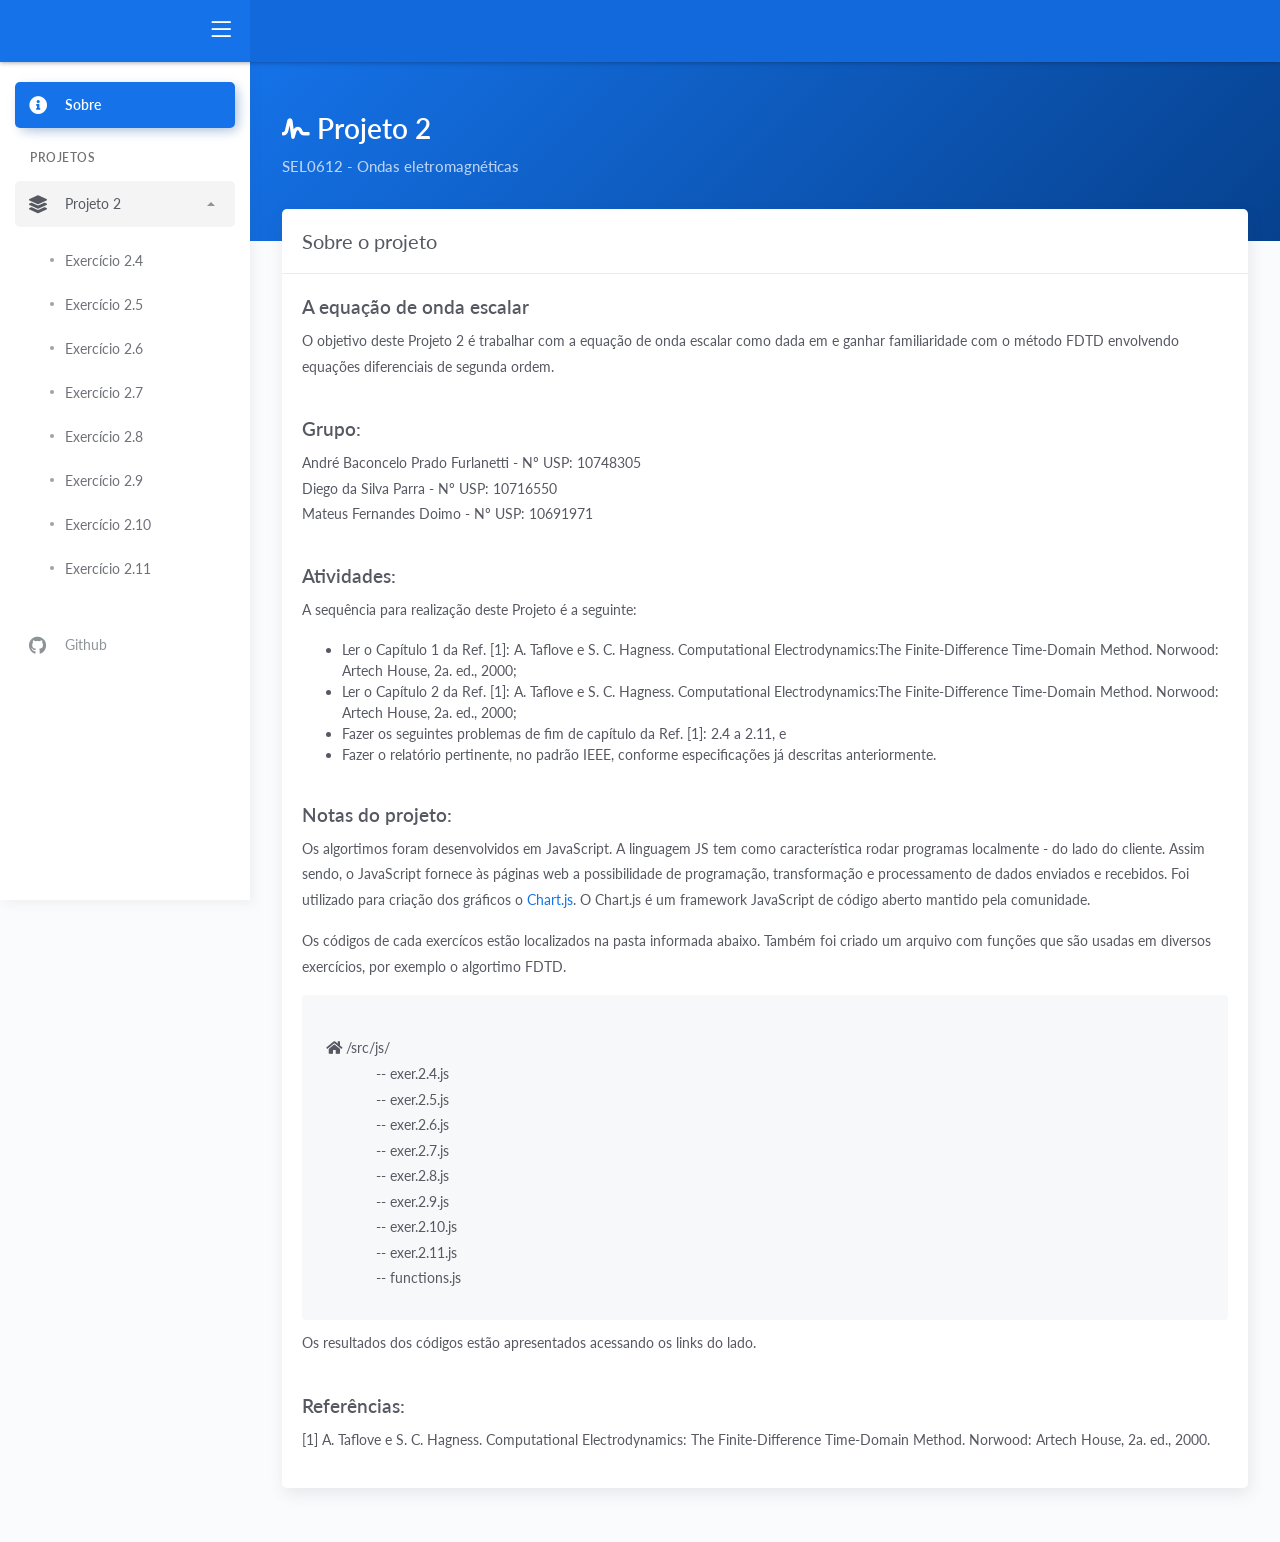
<file: index.html>
<!--
# //////////////////////////////////////////////////////////////////
# //  SEL0612 - Ondas eletromagneticas  (2020)                    //
# //  Trabalho 02 - A equação de onda escalar                     //
# //                                                              //
# //  Alunos:                                                     //
# //  André Baconcelo Prado Furlanetti - Nº USP: 10748305         //
# //  Diego da Silva Parra             - Nº USP: 10716550         //
# //  Mateus Fernandes Doimo           - Nº USP: 10691971         //
# //////////////////////////////////////////////////////////////////
-->	
<html lang="pt-br">
<head>
	<meta http-equiv="X-UA-Compatible" content="IE=edge" />
	<title>Ondas eletromagnéticas - SEL0612</title>
	<meta content='width=device-width, initial-scale=1.0, shrink-to-fit=no' name='viewport' />
	<link rel="icon" href="libs/assets/img/icon.ico" type="image/x-icon"/>
	<!-- Fontes e icones -->
	<script src="libs/assets/js/plugin/webfont/webfont.min.js"></script>
	<script>
		WebFont.load({
			google: {"families":["Lato:300,400,700,900"]},
			custom: {"families":["Flaticon", "Font Awesome 5 Solid", "Font Awesome 5 Regular", "Font Awesome 5 Brands", "simple-line-icons"], urls: ['libs/assets/css/fonts.min.css']},
			active: function() {
				sessionStorage.fonts = true;
			}
		});
	</script>

	<!-- CSS -->
	<link rel="stylesheet" href="libs/assets/css/bootstrap.min.css">
	<link rel="stylesheet" href="libs/assets/css/atlantis.min.css">
	<link rel="stylesheet" href="libs/css/config.css">
</head>
<body>
	<div class="wrapper">
		<div class="main-header">
			<!-- Header -->
			<div class="logo-header" data-background-color="blue">
				<button class="navbar-toggler sidenav-toggler ml-auto" type="button" data-toggle="collapse" data-target="collapse" aria-expanded="false" aria-label="Toggle navigation">
					<span class="navbar-toggler-icon">
						<i class="icon-menu"></i>
					</span>
				</button>
				<div class="nav-toggle ml-auto">
					<button class="btn btn-toggle toggle-sidebar">
						<i class="icon-menu"></i>
					</button>
				</div>
			</div>
			<!-- Header -->

			<!-- Navbar Header -->
			<nav class="navbar navbar-header navbar-expand-lg" data-background-color="blue2">
				
				<div class="container-fluid">
					<ul class="navbar-nav topbar-nav ml-md-auto align-items-center">
						<li class="nav-item toggle-nav-search hidden-caret">
							<a class="nav-link" data-toggle="collapse" href="#search-nav" role="button" aria-expanded="false" aria-controls="search-nav">
								<i class="fa fa-search"></i>
							</a>
						</li>
	
					</ul>
				</div>
			</nav>
			<!-- End Navbar -->
		</div>

		<!-- Menu -->
		<div class="sidebar sidebar-style-2">			
			<div class="sidebar-wrapper scrollbar scrollbar-inner">
				<div class="sidebar-content">
					<ul class="nav nav-primary">
						<li class="nav-item active">
							<a class="link-content" data-toggle="collapse" href="#c-home" class="collapsed" aria-expanded="false">
								<i class="fas fa-info-circle"></i>
								<p>Sobre</p>
							</a>
						</li>
						<li class="nav-section">
							<span class="sidebar-mini-icon">
								<i class="fa fa-ellipsis-h"></i>
							</span>
							<h4 class="text-section">Projetos</h4>
						</li>
						<li class="nav-item">
							<a data-toggle="collapse" href="#base" aria-expanded="true">
								<i class="fas fa-layer-group"></i>
								<p>Projeto 2</p>
								<span class="caret"></span>
							</a>
							<div class="collapse show" id="base">
								<ul class="nav nav-collapse">
									<li>
										<a class="link-content" href="#c-2-4">
											<span class="sub-item">Exercício 2.4</span>
										</a>
										<a class="link-content" href="#c-2-5">
											<span class="sub-item">Exercício 2.5</span>
										</a>
										<a class="link-content" href="#c-2-6">
											<span class="sub-item">Exercício 2.6</span>
										</a>
										<a class="link-content" href="#c-2-7">
											<span class="sub-item">Exercício 2.7</span>
										</a>
										<a class="link-content" href="#c-2-8">
											<span class="sub-item">Exercício 2.8</span>
										</a>
										<a class="link-content" href="#c-2-9">
											<span class="sub-item">Exercício 2.9</span>
										</a>
										<a class="link-content" href="#c-2-10">
											<span class="sub-item">Exercício 2.10</span>
										</a>
										<a class="link-content" href="#c-2-11">
											<span class="sub-item">Exercício 2.11</span>
										</a>
									</li>
								</ul>
							</div>
							<a href="https://github.com/andrebpradof/FDTD-one-dimensional-scalar-wave">
								<i class="fab fa-github"></i>
								<p>Github</p>
							</a>
						</li>
						
					</ul>
				</div>
			</div>
		</div>
		<!-- End Sidebar -->

		<div class="main-panel">
			<div id="c-inicio" class="content">
				<div class="panel-header bg-primary-gradient">
					<div class="page-inner py-5">
						<div class="d-flex align-items-left align-items-md-center flex-column flex-md-row">
							<div>
								<h1 class="text-white fw-bold"><i class="fas fa-signature"></i> Projeto 2</h1>
								<h5 class="text-white op-7 pb-2 ">SEL0612 - Ondas eletromagnéticas</h5>
							</div>
					</div>
					</div>
				</div>
				<!-- ///////-->
				<div class="page-inner mt--5 box-cont box-ativo" id="c-home">
					<div class="row mt--2">
						<div class="col-md-12">
							<div class="card full-height">
								<div class="card-header">
									<div class="card-title">Sobre o projeto</div>
								</div>
								<div class="card-body">
									<h3><b>A equação de onda escalar</b></h3>
									<p>O objetivo deste Projeto 2 é trabalhar com a equação de onda escalar como dada em e ganhar familiaridade com o método FDTD envolvendo equações diferenciais de segunda ordem.</p>		
									<br>
									<h3><b>Grupo:</b></h3>
									<p>
										André Baconcelo Prado Furlanetti - Nº USP: 10748305<br>
										Diego da Silva Parra - Nº USP: 10716550<br>
										Mateus Fernandes Doimo - Nº USP: 10691971<br>
									</p>
									<br>
									<h3><b>Atividades:</b></h3>
									<p>A sequência para realização deste Projeto é a seguinte:</p>
									<ul>
										<li>Ler o Capítulo 1 da Ref. [1]: A. Taflove e S. C. Hagness. Computational Electrodynamics:The Finite-Difference Time-Domain Method. Norwood: Artech House, 2a. ed., 2000;</li>
										<li>Ler o Capítulo 2 da Ref. [1]: A. Taflove e S. C. Hagness. Computational Electrodynamics:The Finite-Difference Time-Domain Method. Norwood: Artech House, 2a. ed., 2000;</li>
										<li>Fazer os seguintes problemas de fim de capítulo da Ref. [1]: 2.4 a 2.11, e</li>
										<li>Fazer o relatório pertinente, no padrão IEEE, conforme especificações já descritas anteriormente.</li>
									</ul>

									<br>
									<h3><b>Notas do projeto:</b></h3>
									<p>Os algortimos foram desenvolvidos em JavaScript. A linguagem JS tem como característica rodar programas localmente - do lado do cliente. Assim sendo, o JavaScript fornece às páginas web a possibilidade de programação, transformação e processamento de dados enviados e recebidos. Foi utilizado para criação dos gráficos o <a target="_blank" href="https://www.chartjs.org/">Chart.js</a>. O Chart.js é um framework JavaScript de código aberto mantido pela comunidade.</p>
									<p>Os códigos de cada exercícos estão localizados na pasta informada abaixo. Também foi criado um arquivo com funções que são usadas em diversos exercícios, por exemplo o algortimo FDTD.</p>
									<div class="card-sub">
										<br>
										<i class="fas fa-home"></i> /src/js/<br>
										<p style="padding-left: 50px;">
											-- exer.2.4.js<br>
											-- exer.2.5.js<br>
											-- exer.2.6.js<br>
											-- exer.2.7.js<br>
											-- exer.2.8.js<br>
											-- exer.2.9.js<br>
											-- exer.2.10.js<br>
											-- exer.2.11.js<br>
											-- functions.js<br>
										</p>
									</div>
									<p>Os resultados dos códigos estão apresentados acessando os links do lado.</p>
									<br>
									<h3><b>Referências:</b></h3>
									<p>[1] A. Taflove e S. C. Hagness. Computational Electrodynamics: The Finite-Difference Time-Domain Method. Norwood: Artech House, 2a. ed., 2000.</p>
								</div>
							</div>
						</div>
					</div>
				</div>
				<!-- ///////-->
				<div class="page-inner mt--5 box-cont" id="c-2-4">
					<div class="row mt--2">
						<div class="col-md-12">
							<div class="card full-height">
								<div class="card-body">
									<div class="card-title">Exercico 2.4</div>
									<div class="card-category">Variação da velocidade de fase numérica normalizada vp / c e atenuação por célula da grade &alpha;&Delta;x em função da densidade de amostragem da grade (15 &le; N&lambda; &le; 10) para um fator de estabilidade de Courant S = &radic;2.</div>
									<div class="row py-3">
										<canvas id="exer-2-4"></canvas>				
									</div>
								</div>
							</div>
						</div>
					</div>
				</div>
				<!-- ///////-->
				<div class="page-inner mt--5 box-cont" id="c-2-5">
					<div class="row mt--2">
						<div class="col-md-12">
							<div class="card full-height">
								<div class="card-body">
									<div class="card-title">Exercico 2.5</div>
									<div class="card-category">Erro percentual de velocidade de fase numérica em relação à velocidade da luz no espaço livre em função da densidade de amostragem da grade 3 &le; N&lambda; &le; 80) para um fator de estabilidade S de Courant S = 0,5.</div>
									<div class="row py-3">
										<canvas id="exer-2-5"></canvas>				
									</div>
								</div>
							</div>
						</div>
					</div>
				</div>
				<!-- Grafico 2.6 ///////-->
				<div class="page-inner mt--5 box-cont" id="c-2-6">
					<div class="row mt--2">
						<div class="col-md-12">
							<div class="card full-height">
								<div class="card-body">
									<div class="card-title">Exercico 2.6</div>
									<div class="card-category">Erro percentual de velocidade de fase numérica em relação à velocidade da luz no espaço livre em função da densidade de amostragem da grade 3 &le; N&lambda; &le; 80) para um fator de estabilidade S de Courant S = &radic;2.</div>
									<div class="row py-3">
										<canvas id="exer-2-6"></canvas>				
									</div>
								</div>
							</div>
						</div>
					</div>
				</div>
				<!-- Grafico 2.7 ///////-->
				<div class="page-inner mt--5 box-cont" id="c-2-7">
					<div class="row mt--2">

						<div class="col-md-12">
							<div class="card full-height">
								<div class="card-body">
									<div class="card-title">Exercico 2.7</div>
									<div class="card-category">Efeito da dispersão numérica em um pulso retangular que se propaga no espaço livre para três diferentes fatores de estabilidade de Courant: S = 1 (&Delta;t é igual ao tempo mágico), S = 0,99 (&Delta;t apenas 1% abaixo do tempo mágico) e S = 0,5 (&Delta;t 50% abaixo do tempo mágico).</div>
									<div class="row py-3">
										<canvas id="exer-2-7-a"></canvas>				
									</div>
								</div>
							</div>
						</div>

						<div class="col-md-12">
							<div class="card full-height">
								<div class="card-body">
									<div class="row py-3">
										<canvas id="exer-2-7-b"></canvas>				
									</div>
								</div>
							</div>
						</div>

					</div>
				</div>
				<!-- Grafico 2.8 ///////-->
				<div class="page-inner mt--5 box-cont" id="c-2-8">
					<div class="row mt--2">

						<div class="col-md-12">
							<div class="card full-height">
								<div class="card-body">
									<div class="card-title">Exercico 2.8</div>
									<div class="card-category">Efeito da dispersão numérica em um pulso gaussiano que se propaga no espaço livre para três fatores diferentes de estabilidade de Courant: S = 1 (&Delta;t igual ao passo do tempo mágico), S = 0,99 (&Delta;t apenas 1% abaixo do passo do tempo mágico) e S = 0,5 (&Delta;t 50% abaixo do tempo mágico).</div>
									<div class="row py-3">
										<canvas id="exer-2-8-a"></canvas>				
									</div>
								</div>
							</div>
						</div>

						<div class="col-md-12">
							<div class="card full-height">
								<div class="card-body">
									<div class="row py-3">
										<canvas id="exer-2-8-b"></canvas>				
									</div>
								</div>
							</div>
						</div>
						
					</div>
				</div>
				<!-- Grafico 2.9 ///////-->
				<div class="page-inner mt--5 box-cont" id="c-2-9">
					<div class="row mt--2">
						<div class="col-md-12">
							<div class="card full-height">
								<div class="card-body">
									<div class="card-title">Exercico 2.9</div>
									<div class="card-category">Exemplo da reflexão e transmissão calculadas de um pulso gaussiano em uma interface entre espaço livre e um meio espaço sem perda de material tendo vp = c / 4.</div>
									<div class="row py-3">
										<canvas id="exer-2-9"></canvas>				
									</div>
								</div>
							</div>
						</div>
					</div>
				</div>
				<!-- Grafico 2.10 ///////-->
				<div class="page-inner mt--5 box-cont" id="c-2-10">
					<div class="row mt--2">

						<div class="col-md-12">
							<div class="card full-height">
								<div class="card-body">
									<div class="card-title">Exercico 2.10</div>
									<div class="card-category">O início da instabilidade numérica de um pulso gaussiano que se propaga no espaço livre. O fator de estabilidade de Courant é S = 1.0005 em cada ponto da grade.</div>
									<div class="row py-3">
										<canvas id="exer-2-10-a"></canvas>				
									</div>
								</div>
							</div>
						</div>

						<div class="col-md-12">
							<div class="card full-height">
								<div class="card-body">
									<div class="row py-3">
										<canvas id="exer-2-10-b"></canvas>				
									</div>
								</div>
							</div>
						</div>
						
					</div>
				</div>
				<!-- Grafico 2.11 ///////-->
				<div class="page-inner mt--5 box-cont" id="c-2-11">
					<div class="row mt--2">

						<div class="col-md-12">
							<div class="card full-height">
								<div class="card-body">
									<div class="card-title">Exercico 2.11</div>
									<div class="card-category">O início da instabilidade numérica de um pulso gaussiano que se propaga no espaço livre. Diferentemente do Exercício 2.10, o fator de estabilidade de Courant é S = 1 em todos os pontos da grade, mas i = 90, onde S = 1.075.</div>
									<div class="row py-3">
										<canvas id="exer-2-11-a"></canvas>				
									</div>
								</div>
							</div>
						</div>

						<div class="col-md-12">
							<div class="card full-height">
								<div class="card-body">
									<div class="row py-3">
										<canvas id="exer-2-11-b"></canvas>				
									</div>
								</div>
							</div>
						</div>
						
					</div>
				</div>
				<!-- ///////-->

			</div>
		</div>

	</div>
	<!--   Bibiotecas JS  -->
	<script src="libs/assets/js/core/jquery.3.2.1.min.js"></script>
	<script src="libs/assets/js/core/popper.min.js"></script>
	<script src="libs/assets/js/core/bootstrap.min.js"></script>
	<script src="libs/assets/js/plugin/jquery-ui-1.12.1.custom/jquery-ui.min.js"></script>
	<script src="libs/assets/js/plugin/jquery-ui-touch-punch/jquery.ui.touch-punch.min.js"></script>
	<script src="libs/assets/js/plugin/jquery-scrollbar/jquery.scrollbar.min.js"></script>
	<script src="libs/assets/js/atlantis.min.js"></script>

	<script src="libs/js/utils.js"></script>
	<script src="libs/js/Chart.js"></script>
	<script src="libs/js/chartjs-plugin-annotation.min.js"></script>
	<script src="libs/js/math.min.js"></script>

	<!-- Exercicios -->
	<script src="src/js/functions.js"></script>
	<script src="src/js/exer.2.4.js"></script>
	<script src="src/js/exer.2.5.js"></script>
	<script src="src/js/exer.2.6.js"></script>
	<script src="src/js/exer.2.7.js"></script>
	<script src="src/js/exer.2.8.js"></script>
	<script src="src/js/exer.2.9.js"></script>
	<script src="src/js/exer.2.10.js"></script>
	<script src="src/js/exer.2.11.js"></script>

	<!-- Interno -->
	<script src="src/js/index.js"></script>
	<script type="text/javascript">
		$(document).ready(function() {
			$('.link-content').on('click', function(event) {
				event.preventDefault();
				href = $(this).attr("href");
				href = href.substr(1);
		    	$(".box-cont").fadeOut(0);
				$("#"+href).fadeIn(0);
			});
		});
	</script>
</body>
</html>
</file>
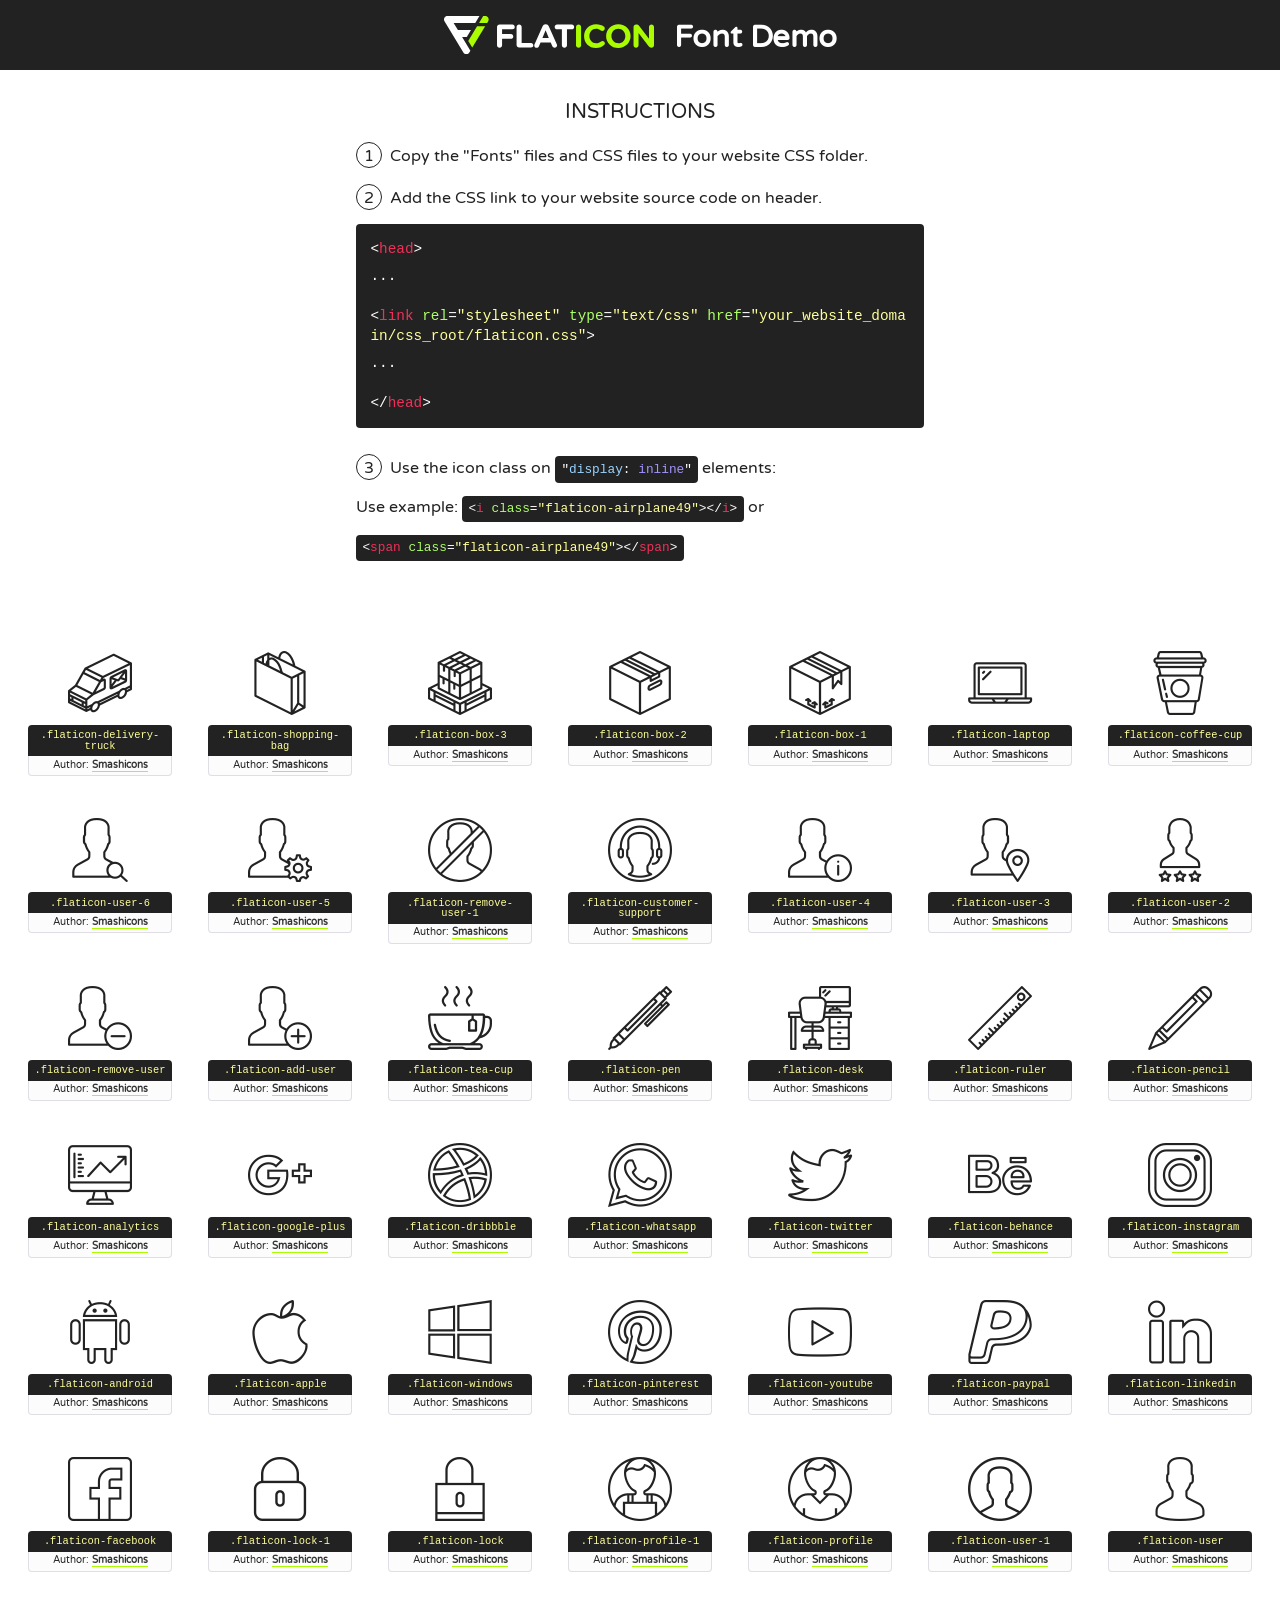
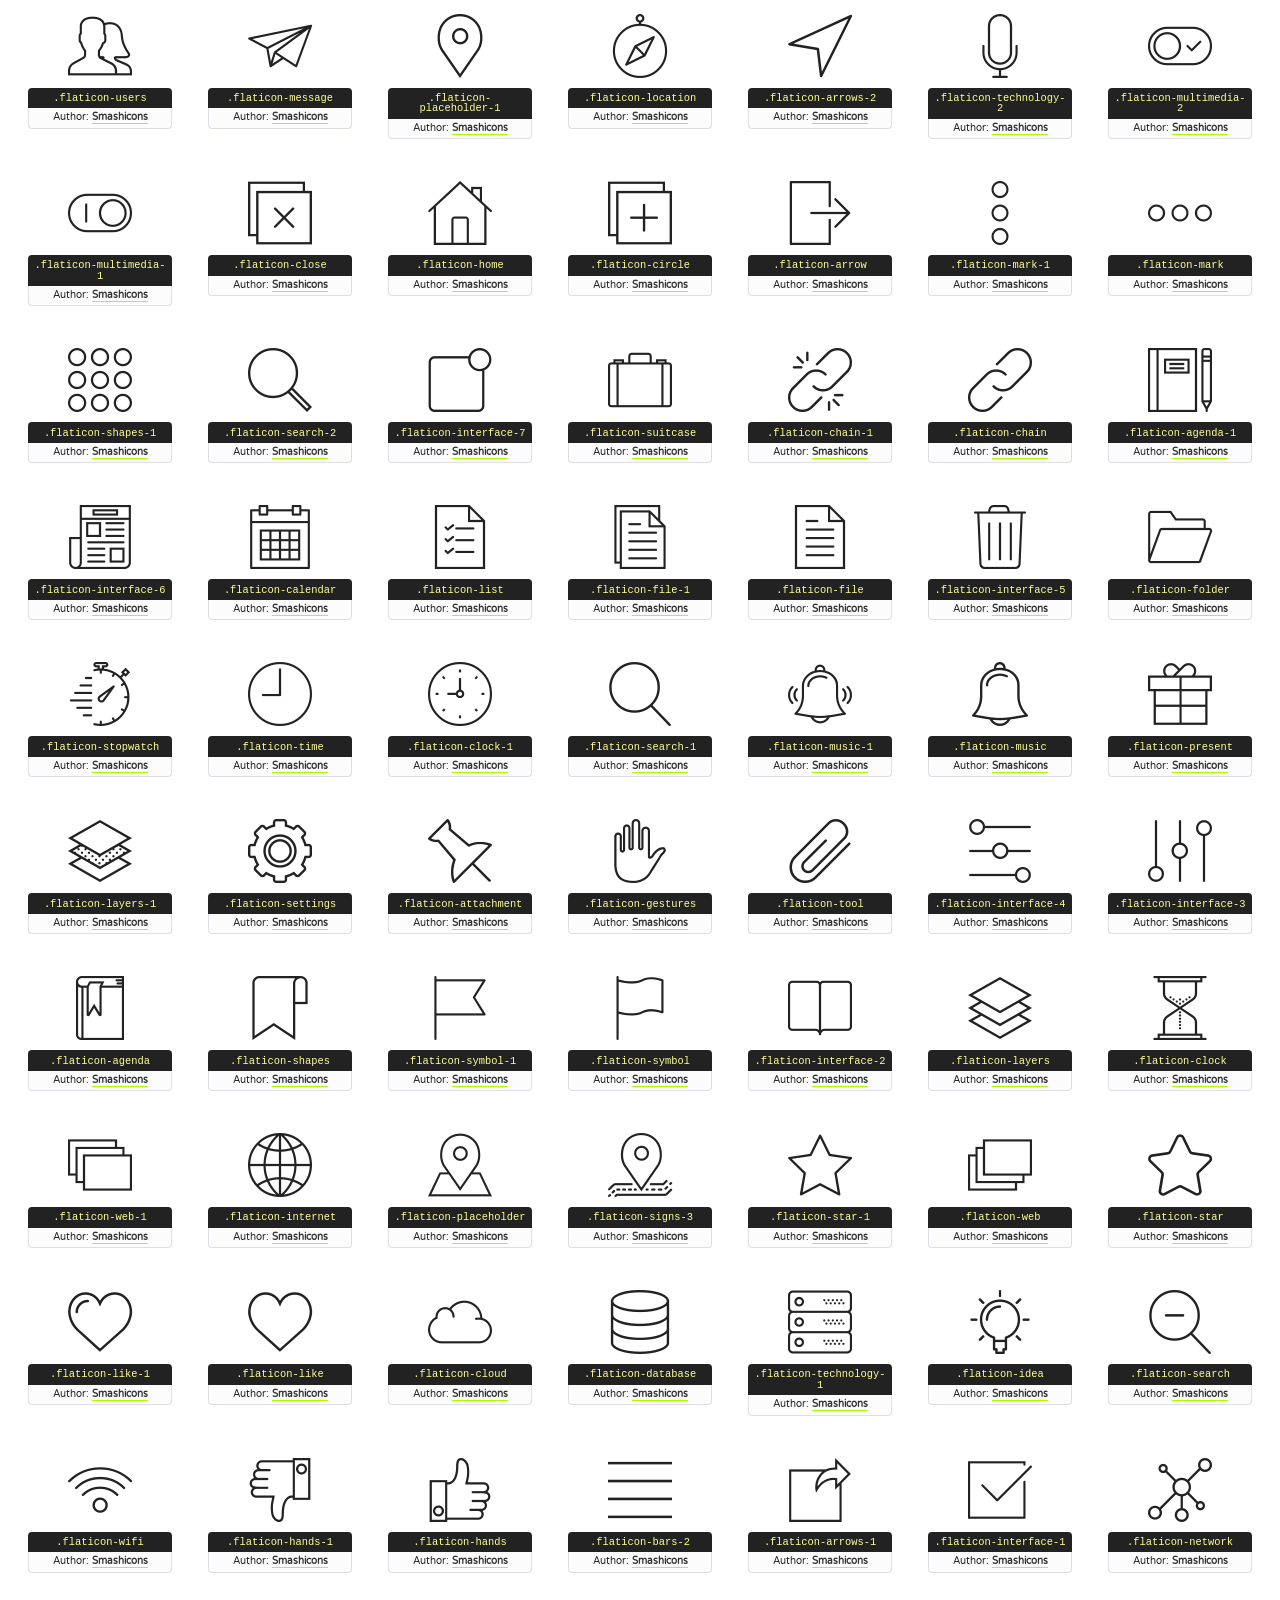
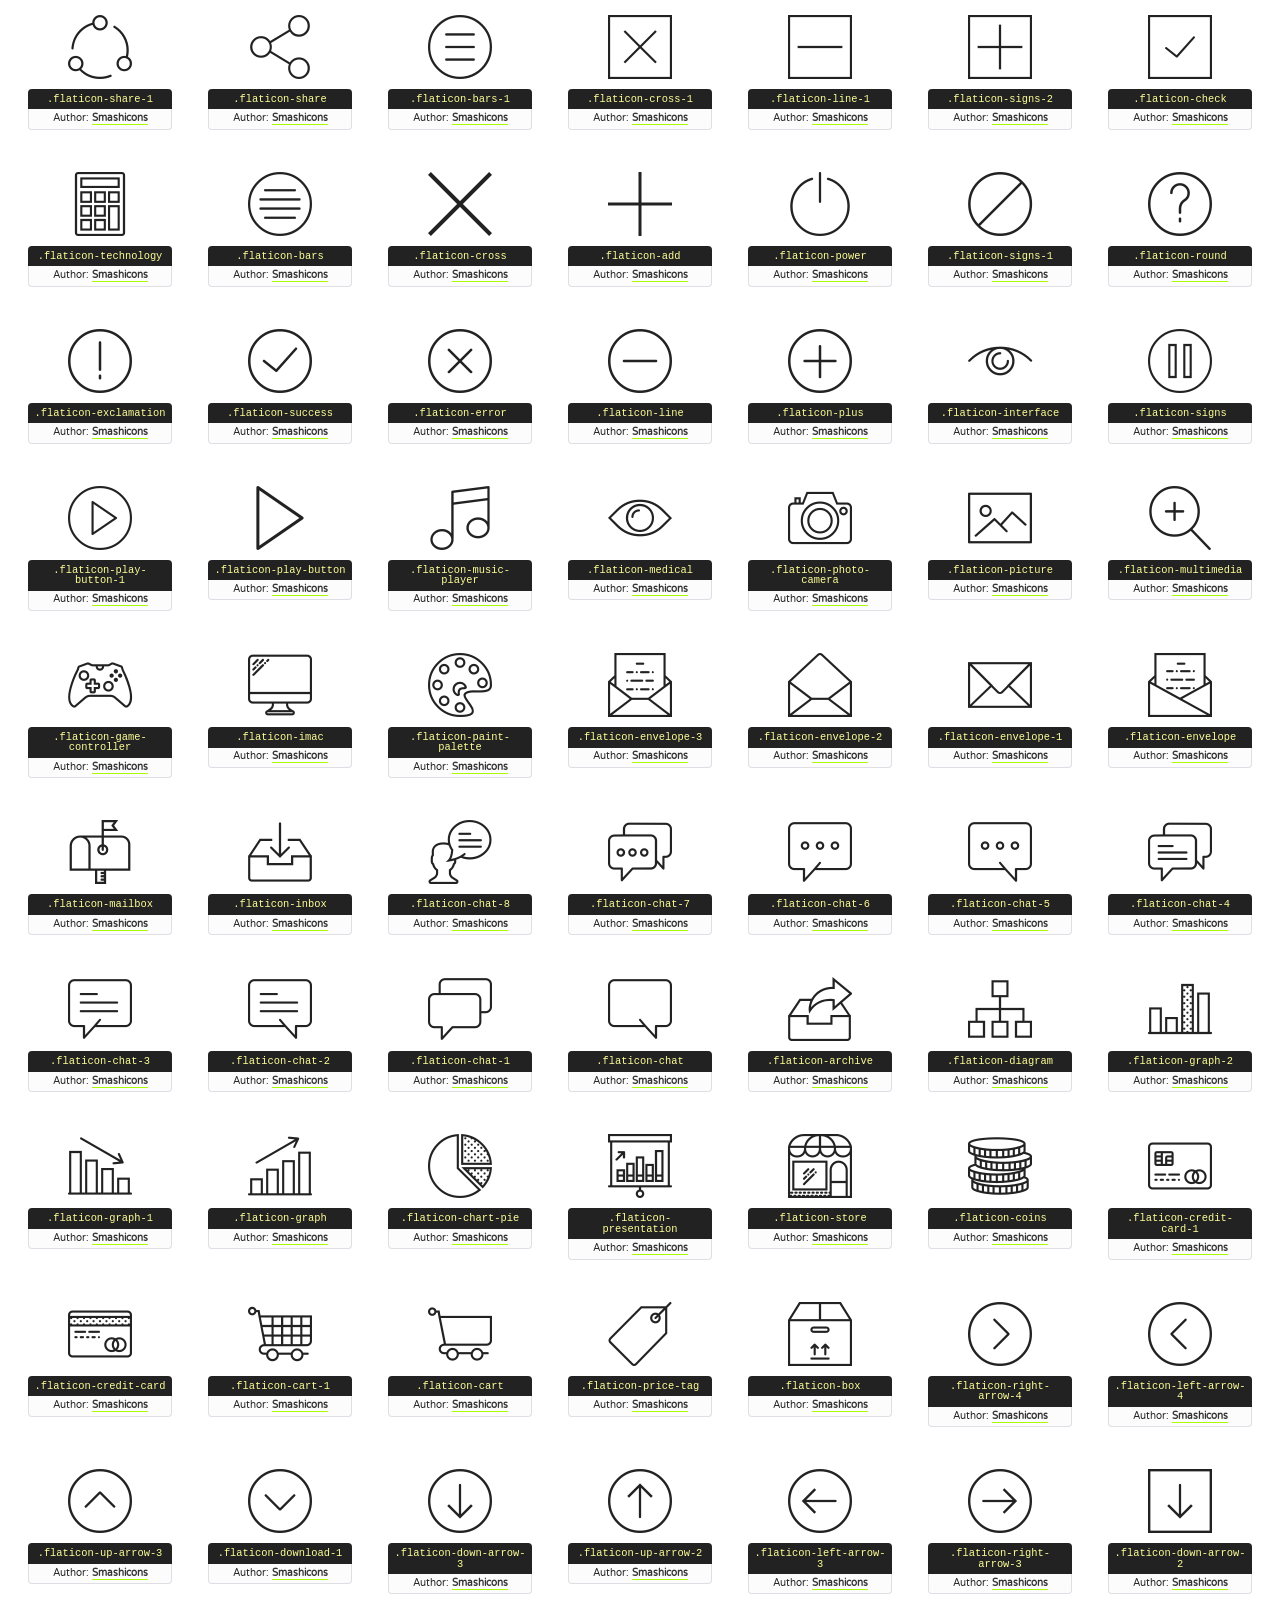
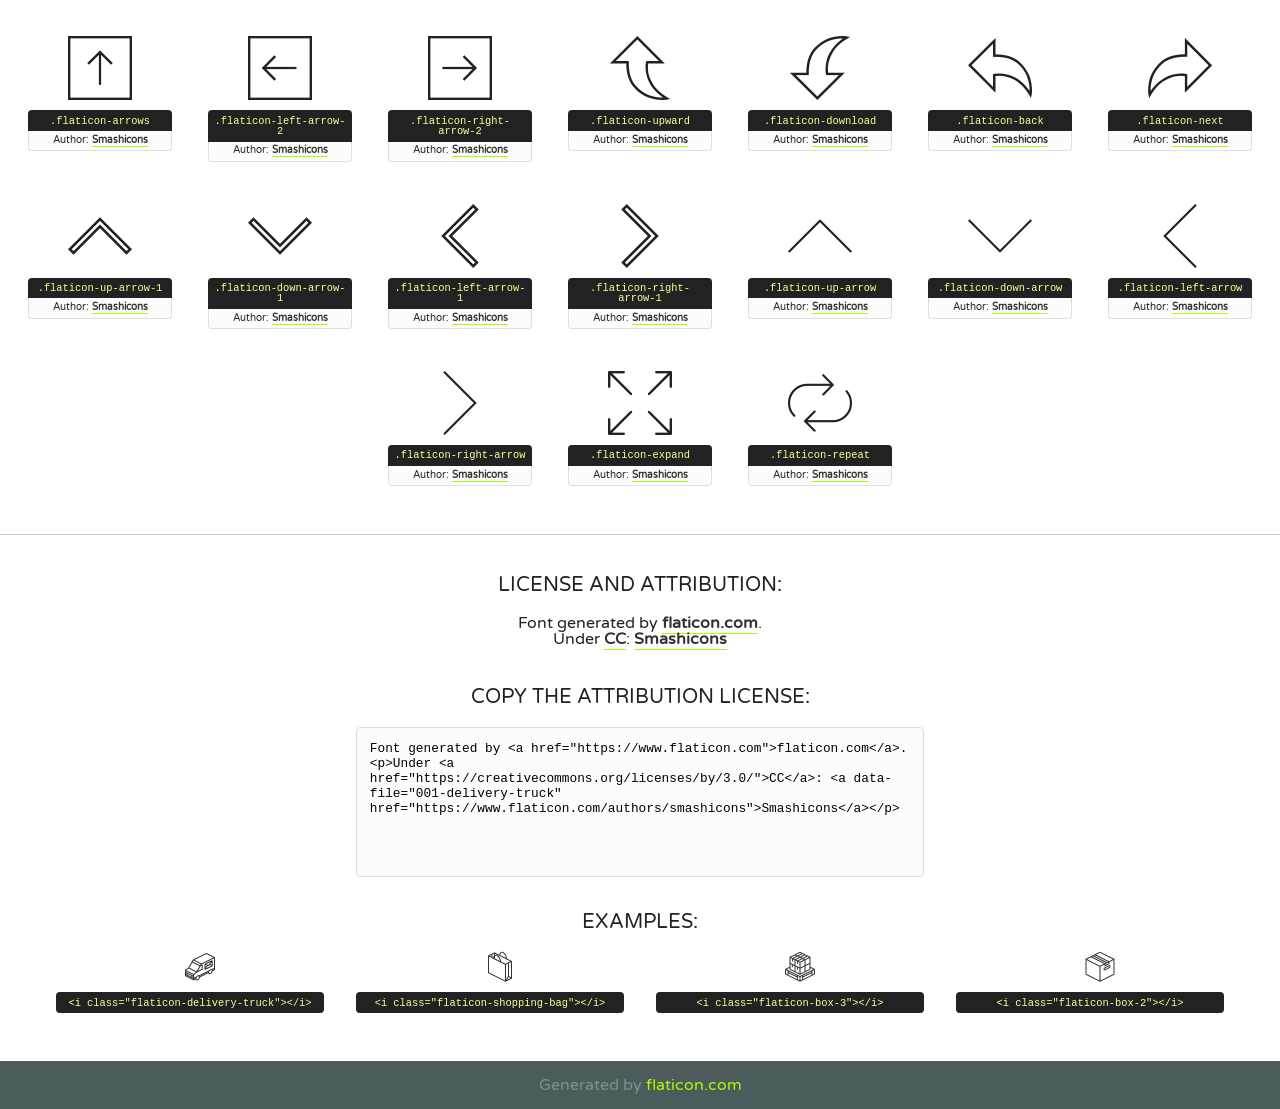
<file: libs/assets/fonts/flaticon/flaticon.html>
<!DOCTYPE html>
<!--
  Flaticon icon font: Flaticon
  Creation date: 13/03/2018 03:24
-->
<html lang="en">
<!DOCTYPE html>
<html lang="en">

<head>
    <title>Flaticon WebFont</title>
    <link href="http://fonts.googleapis.com/css?family=Varela+Round" rel="stylesheet" type="text/css" />
    <link rel="stylesheet" type="text/css" href="flaticon.css">
    <meta charset="UTF-8">
    <style>
    html, body, div, span, applet, object, iframe,
    h1, h2, h3, h4, h5, h6, p, blockquote, pre,
    a, abbr, acronym, address, big, cite, code,
    del, dfn, em, img, ins, kbd, q, s, samp,
    small, strike, strong, sub, sup, tt, var,
    b, u, i, center,
    dl, dt, dd, ol, ul, li,
    fieldset, form, label, legend,
    table, caption, tbody, tfoot, thead, tr, th, td,
    article, aside, canvas, details, embed, 
    figure, figcaption, footer, header, hgroup, 
    menu, nav, output, ruby, section, summary,
    time, mark, audio, video {
        margin: 0;
        padding: 0;
        border: 0;
        font-size: 100%;
        font: inherit;
        vertical-align: baseline;
    }
    /* HTML5 display-role reset for older browsers */
    article, aside, details, figcaption, figure, 
    footer, header, hgroup, menu, nav, section {
        display: block;
    }
    body {
        line-height: 1;
    }
    ol, ul {
        list-style: none;
    }
    blockquote, q {
        quotes: none;
    }
    blockquote:before, blockquote:after,
    q:before, q:after {
        content: '';
        content: none;
    }
    table {
        border-collapse: collapse;
        border-spacing: 0;
    }
    body {
        font-family: 'Varela Round', Helvetica, Arial, sans-serif;
        font-size: 16px;
        color: #222;
    }
    a {
        color: #333;
        border-bottom: 1px solid #a9fd00;
        font-weight: bold;
        text-decoration: none;
    }
    * {
        -moz-box-sizing: border-box;
        -webkit-box-sizing: border-box;
        box-sizing: border-box;
        margin: 0;
        padding: 0;
    }
    [class^="flaticon-"]:before, [class*=" flaticon-"]:before, [class^="flaticon-"]:after, [class*=" flaticon-"]:after {
        font-family: Flaticon;
        font-size: 30px;
        font-style: normal;
        margin-left: 20px;
        color: #333;
    }
    .wrapper {
        max-width: 600px;
        margin: auto;
        padding: 0 1em;
    }
    .title {
        font-size: 1.25em;
        text-align: center;
        margin-bottom: 1em;
        text-transform: uppercase;
    }
    header {
        text-align: center;
        background-color: #222;
        color: #fff;
        padding: 1em;
    }
    header .logo {
        width: 210px;
        height: 38px;
        display: inline-block;
        vertical-align: middle;
        margin-right: 1em;
        border: none;
    }
    header strong {
        font-size: 1.95em;
        font-weight: bold;
        vertical-align: middle;
        margin-top: 5px;
        display: inline-block;
    }
    .demo {
        margin: 2em auto;
        line-height: 1.25em;
    }
    .demo ul li {
        margin-bottom: 1em;
    }
    .demo ul li .num {
        color: #222;
        border-radius: 20px;
        display: inline-block;
        width: 26px;
        padding: 3px;
        height: 26px;
        text-align: center;
        margin-right: 0.5em;
        border: 1px solid #222;
    }
    .demo ul li code {
        background-color: #222;
        border-radius: 4px;
        padding: 0.25em 0.5em;
        display: inline-block;
        color: #fff;
        font-family: Consolas,Monaco,Lucida Console,Liberation Mono,DejaVu Sans Mono,Bitstream Vera Sans Mono,Courier New, monospace;
        font-weight: lighter;
        margin-top: 1em;
        font-size: 0.8em;
        word-break: break-all;
    }
    .demo ul li code.big {
        padding: 1em;
        font-size: 0.9em;
    }
    .demo ul li code .red {
        color: #EF3159;
    }
    .demo ul li code .green {
        color: #ACFF65;
    }
    .demo ul li code .yellow {
        color: #FFFF99;
    }
    .demo ul li code .blue {
        color: #99D3FF;
    }
    .demo ul li code .purple {
        color: #A295FF;
    }
    .demo ul li code .dots {
        margin-top: 0.5em;
        display: block;
    }
    #glyphs {
        border-bottom: 1px solid #ccc;
        padding: 2em 0;
        text-align: center;
    }
    .glyph {
        display: inline-block;
        width: 9em;
        margin: 1em;
        text-align: center;
        vertical-align: top;
        background: #FFF;
    }
    .glyph .glyph-icon {
        padding: 10px;
        display: block;
        font-family:"Flaticon";
        font-size: 64px;
        line-height: 1;
    }
    .glyph .glyph-icon:before {
        font-size: 64px;
        color: #222;
        margin-left: 0;
    }
    .class-name {
        font-size: 0.65em;
        background-color: #222;
        color: #fff;
        border-radius: 4px 4px 0 0;
        padding: 0.5em;
        color: #FFFF99;
        font-family: Consolas,Monaco,Lucida Console,Liberation Mono,DejaVu Sans Mono,Bitstream Vera Sans Mono,Courier New, monospace;
    }
    .author-name {
        font-size: 0.6em;
        background-color: #fcfcfd;
        border: 1px solid #DEDEE4;
        border-top: 0;
        border-radius: 0 0 4px 4px;
        padding: 0.5em;
    }
    .class-name:last-child {
        font-size: 10px;
        color:#888;
    }
    .class-name:last-child a {
        font-size: 10px;
        color:#555;
    }
    .class-name:last-child a:hover {
        color:#a9fd00;
    }
    .glyph > input {
        display: block;
        width: 100px;
        margin: 5px auto;
        text-align: center;
        font-size: 12px;
        cursor: text;
    }
    .glyph > input.icon-input {
        font-family:"Flaticon";
        font-size: 16px;
        margin-bottom: 10px;
    }
    .attribution .title {
        margin-top: 2em;
    }
    .attribution textarea {
        background-color: #fcfcfd;
        padding: 1em;
        border: none;
        box-shadow: none;
        border: 1px solid #DEDEE4;
        border-radius: 4px;
        resize: none;
        width: 100%;
        height: 150px;
        font-size: 0.8em;
        font-family: Consolas,Monaco,Lucida Console,Liberation Mono,DejaVu Sans Mono,Bitstream Vera Sans Mono,Courier New, monospace;
        -webkit-appearance: none;
    }
    .iconsuse {
        margin: 2em auto;
        text-align: center;
        max-width: 1200px;
    }
    .iconsuse:after {
        content: '';
        display: table;
        clear: both;
    }
    .iconsuse .image {
        float: left;
        width: 25%;
        padding: 0 1em;
    }
    .iconsuse .image p {
        margin-bottom: 1em;
    }
    .iconsuse .image span {
        display: block;
        font-size: 0.65em;
        background-color: #222;
        color: #fff;
        border-radius: 4px;
        padding: 0.5em;
        color: #FFFF99;
        margin-top: 1em;
        font-family: Consolas,Monaco,Lucida Console,Liberation Mono,DejaVu Sans Mono,Bitstream Vera Sans Mono,Courier New, monospace;
    }
    #footer {
        text-align: center;
        background-color: #4C5B5C;
        color: #7c9192;
        padding: 1em;
    }
    #footer a {
        border: none;
        color: #a9fd00;
        font-weight: normal;
    }
    @media (max-width: 960px) {
        .iconsuse .image {
            width: 50%;
        }
    }
    @media (max-width: 560px) {
        .iconsuse .image {
            width: 100%;
        }
    }
    </style>
</head>

<body class="characters-off">

    <header>
        <a href="https://www.flaticon.com" target="_blank" class="logo">
            <svg version="1.1" xmlns="http://www.w3.org/2000/svg" xmlns:xlink="http://www.w3.org/1999/xlink" xmlns:a="http://ns.adobe.com/AdobeSVGViewerExtensions/3.0/" viewBox="0 0 560.875 102.036" enable-background="new 0 0 560.875 102.036" xml:space="preserve">
                <defs>
                </defs>
                <g>
                    <g class="letters">
                        <path fill="#ffffff" d="M141.596,29.675c0-3.777,2.985-6.767,6.764-6.767h34.438c3.426,0,6.15,2.728,6.15,6.15
                        c0,3.43-2.724,6.149-6.15,6.149h-27.674v13.091h23.719c3.429,0,6.151,2.724,6.151,6.15c0,3.43-2.723,6.149-6.151,6.149h-23.719
                        v17.574c0,3.773-2.986,6.761-6.764,6.761c-3.779,0-6.764-2.989-6.764-6.761V29.675z"></path>
                        <path fill="#ffffff" d="M193.844,29.149c0-3.781,2.985-6.767,6.764-6.767c3.776,0,6.763,2.985,6.763,6.767v42.957h25.039
                        c3.426,0,6.149,2.726,6.149,6.153c0,3.425-2.723,6.15-6.149,6.15h-31.802c-3.779,0-6.764-2.986-6.764-6.768V29.149z"></path>
                        <path fill="#ffffff" d="M241.891,75.71l21.438-48.407c1.492-3.341,4.215-5.357,7.906-5.357h0.792
                        c3.686,0,6.323,2.017,7.815,5.357l21.439,48.407c0.436,0.967,0.701,1.845,0.701,2.723c0,3.602-2.809,6.501-6.414,6.501
                        c-3.161,0-5.269-1.845-6.499-4.655l-4.132-9.661h-27.059l-4.301,10.102c-1.144,2.631-3.426,4.214-6.237,4.214
                        c-3.517,0-6.24-2.81-6.24-6.325C241.1,77.64,241.451,76.677,241.891,75.71z M279.932,58.666l-8.521-20.297l-8.526,20.297H279.932
                        z"></path>
                        <path fill="#ffffff" d="M314.864,35.387H301.86c-3.429,0-6.239-2.813-6.239-6.238c0-3.429,2.811-6.24,6.239-6.24h39.533
                        c3.426,0,6.237,2.811,6.237,6.24c0,3.425-2.811,6.238-6.237,6.238h-13.001v42.785c0,3.773-2.99,6.761-6.764,6.761
                        c-3.779,0-6.764-2.989-6.764-6.761V35.387z"></path>
                        <path fill="#A9FD00" d="M352.615,29.149c0-3.781,2.985-6.767,6.767-6.767c3.774,0,6.761,2.985,6.761,6.767v49.024
                        c0,3.773-2.987,6.761-6.761,6.761c-3.781,0-6.767-2.989-6.767-6.761V29.149z"></path>
                        <path fill="#A9FD00" d="M374.132,53.836v-0.179c0-17.481,13.178-31.801,32.065-31.801c9.22,0,15.459,2.458,20.557,6.238
                        c1.402,1.054,2.637,2.985,2.637,5.357c0,3.692-2.985,6.59-6.681,6.59c-1.845,0-3.071-0.702-4.044-1.319
                        c-3.776-2.813-7.729-4.393-12.562-4.393c-10.364,0-17.831,8.611-17.831,19.154v0.173c0,10.542,7.291,19.329,17.831,19.329
                        c5.715,0,9.492-1.756,13.359-4.834c1.049-0.874,2.458-1.491,4.039-1.491c3.429,0,6.325,2.813,6.325,6.236
                        c0,2.106-1.056,3.78-2.282,4.834c-5.539,4.834-12.036,7.733-21.878,7.733C387.572,85.464,374.132,71.493,374.132,53.836z"></path>
                        <path fill="#A9FD00" d="M433.009,53.836v-0.179c0-17.481,13.79-31.801,32.766-31.801c18.981,0,32.592,14.143,32.592,31.628v0.173
                        c0,17.483-13.785,31.807-32.769,31.807C446.625,85.464,433.009,71.32,433.009,53.836z M484.224,53.836v-0.179
                        c0-10.539-7.725-19.326-18.626-19.326c-10.893,0-18.449,8.611-18.449,19.154v0.173c0,10.542,7.73,19.329,18.626,19.329
                        C476.676,72.986,484.224,64.378,484.224,53.836z"></path>
                        <path fill="#A9FD00" d="M506.233,29.321c0-3.774,2.99-6.763,6.767-6.763h1.401c3.252,0,5.183,1.583,7.029,3.953l26.093,34.265
                        V29.059c0-3.692,2.99-6.677,6.681-6.677c3.683,0,6.671,2.985,6.671,6.677v48.934c0,3.78-2.987,6.765-6.764,6.765h-0.436
                        c-3.257,0-5.188-1.581-7.034-3.953l-27.056-35.492v32.944c0,3.687-2.985,6.676-6.678,6.676c-3.683,0-6.673-2.989-6.673-6.676
                        V29.321z"></path>
                    </g>
                    <g class="insignia">
                        <path fill="#ffffff" d="M48.372,56.137h12.517l11.156-18.537H37.186L25.688,18.539h57.825L94.668,0H9.271
                        C5.925,0,2.842,1.801,1.198,4.716c-1.644,2.907-1.593,6.482,0.134,9.343l50.38,83.501c1.678,2.781,4.689,4.476,7.938,4.476
                        c3.246,0,6.257-1.695,7.935-4.476l2.898-4.804L48.372,56.137z"></path>
                        <g class="i">
                            <path fill="#A9FD00" d="M93.575,18.539h0.031v0.004l21.652,0.004l2.705-4.488c1.727-2.861,1.778-6.436,0.133-9.343
                            C116.454,1.801,113.371,0,110.026,0h-5.294L93.575,18.539z"></path>
                            <polygon fill="#A9FD00" points="88.291,27.356 64.725,66.486 75.519,84.404 109.942,27.356"></polygon>
                        </g>
                    </g>
                </g>
            </svg>
        </a>
        <strong>Font Demo</strong>
    </header>


    <section class="demo wrapper">

        <p class="title">Instructions</p>

        <ul>
            <li>
                <span class="num">1</span>Copy the "Fonts" files and CSS files to your website CSS folder.
            </li>
            <li>
                <span class="num">2</span>Add the CSS link to your website source code on header.
                <code class="big">
                    &lt;<span class="red">head</span>&gt;
                    <br/><span class="dots">...</span>
                    <br/>&lt;<span class="red">link</span> <span class="green">rel</span>=<span class="yellow">"stylesheet"</span> <span class="green">type</span>=<span class="yellow">"text/css"</span> <span class="green">href</span>=<span class="yellow">"your_website_domain/css_root/flaticon.css"</span>&gt;
                    <br/><span class="dots">...</span>
                    <br/>&lt;/<span class="red">head</span>&gt;
                </code>
            </li>

            <li>
                <p>
                    <span class="num">3</span>Use the icon class on <code>"<span class="blue">display</span>:<span class="purple"> inline</span>"</code> elements:
                    <br />
                    Use example: <code>&lt;<span class="red">i</span> <span class="green">class</span>=<span class="yellow">&quot;flaticon-airplane49&quot;</span>&gt;&lt;/<span class="red">i</span>&gt;</code> or <code>&lt;<span class="red">span</span> <span class="green">class</span>=<span class="yellow">&quot;flaticon-airplane49&quot;</span>&gt;&lt;/<span class="red">span</span>&gt;</code>
            </li>
        </ul>

    </section>




   <section id="glyphs">          
    
      
        <div class="glyph"><div class="glyph-icon flaticon-delivery-truck"></div>
            <div class="class-name">.flaticon-delivery-truck</div>
            <div class="author-name">Author: <a data-file="001-delivery-truck" href="https://www.flaticon.com/authors/smashicons">Smashicons</a> </div> 
        </div>        
        
        <div class="glyph"><div class="glyph-icon flaticon-shopping-bag"></div>
            <div class="class-name">.flaticon-shopping-bag</div>
            <div class="author-name">Author: <a data-file="002-shopping-bag" href="https://www.flaticon.com/authors/smashicons">Smashicons</a> </div> 
        </div>        
        
        <div class="glyph"><div class="glyph-icon flaticon-box-3"></div>
            <div class="class-name">.flaticon-box-3</div>
            <div class="author-name">Author: <a data-file="003-box-3" href="https://www.flaticon.com/authors/smashicons">Smashicons</a> </div> 
        </div>        
        
        <div class="glyph"><div class="glyph-icon flaticon-box-2"></div>
            <div class="class-name">.flaticon-box-2</div>
            <div class="author-name">Author: <a data-file="004-box-2" href="https://www.flaticon.com/authors/smashicons">Smashicons</a> </div> 
        </div>        
        
        <div class="glyph"><div class="glyph-icon flaticon-box-1"></div>
            <div class="class-name">.flaticon-box-1</div>
            <div class="author-name">Author: <a data-file="005-box-1" href="https://www.flaticon.com/authors/smashicons">Smashicons</a> </div> 
        </div>        
        
        <div class="glyph"><div class="glyph-icon flaticon-laptop"></div>
            <div class="class-name">.flaticon-laptop</div>
            <div class="author-name">Author: <a data-file="006-laptop" href="https://www.flaticon.com/authors/smashicons">Smashicons</a> </div> 
        </div>        
        
        <div class="glyph"><div class="glyph-icon flaticon-coffee-cup"></div>
            <div class="class-name">.flaticon-coffee-cup</div>
            <div class="author-name">Author: <a data-file="007-coffee-cup" href="https://www.flaticon.com/authors/smashicons">Smashicons</a> </div> 
        </div>        
        
        <div class="glyph"><div class="glyph-icon flaticon-user-6"></div>
            <div class="class-name">.flaticon-user-6</div>
            <div class="author-name">Author: <a data-file="008-user-6" href="https://www.flaticon.com/authors/smashicons">Smashicons</a> </div> 
        </div>        
        
        <div class="glyph"><div class="glyph-icon flaticon-user-5"></div>
            <div class="class-name">.flaticon-user-5</div>
            <div class="author-name">Author: <a data-file="009-user-5" href="https://www.flaticon.com/authors/smashicons">Smashicons</a> </div> 
        </div>        
        
        <div class="glyph"><div class="glyph-icon flaticon-remove-user-1"></div>
            <div class="class-name">.flaticon-remove-user-1</div>
            <div class="author-name">Author: <a data-file="010-remove-user-1" href="https://www.flaticon.com/authors/smashicons">Smashicons</a> </div> 
        </div>        
        
        <div class="glyph"><div class="glyph-icon flaticon-customer-support"></div>
            <div class="class-name">.flaticon-customer-support</div>
            <div class="author-name">Author: <a data-file="011-customer-support" href="https://www.flaticon.com/authors/smashicons">Smashicons</a> </div> 
        </div>        
        
        <div class="glyph"><div class="glyph-icon flaticon-user-4"></div>
            <div class="class-name">.flaticon-user-4</div>
            <div class="author-name">Author: <a data-file="012-user-4" href="https://www.flaticon.com/authors/smashicons">Smashicons</a> </div> 
        </div>        
        
        <div class="glyph"><div class="glyph-icon flaticon-user-3"></div>
            <div class="class-name">.flaticon-user-3</div>
            <div class="author-name">Author: <a data-file="013-user-3" href="https://www.flaticon.com/authors/smashicons">Smashicons</a> </div> 
        </div>        
        
        <div class="glyph"><div class="glyph-icon flaticon-user-2"></div>
            <div class="class-name">.flaticon-user-2</div>
            <div class="author-name">Author: <a data-file="014-user-2" href="https://www.flaticon.com/authors/smashicons">Smashicons</a> </div> 
        </div>        
        
        <div class="glyph"><div class="glyph-icon flaticon-remove-user"></div>
            <div class="class-name">.flaticon-remove-user</div>
            <div class="author-name">Author: <a data-file="015-remove-user" href="https://www.flaticon.com/authors/smashicons">Smashicons</a> </div> 
        </div>        
        
        <div class="glyph"><div class="glyph-icon flaticon-add-user"></div>
            <div class="class-name">.flaticon-add-user</div>
            <div class="author-name">Author: <a data-file="016-add-user" href="https://www.flaticon.com/authors/smashicons">Smashicons</a> </div> 
        </div>        
        
        <div class="glyph"><div class="glyph-icon flaticon-tea-cup"></div>
            <div class="class-name">.flaticon-tea-cup</div>
            <div class="author-name">Author: <a data-file="017-tea-cup" href="https://www.flaticon.com/authors/smashicons">Smashicons</a> </div> 
        </div>        
        
        <div class="glyph"><div class="glyph-icon flaticon-pen"></div>
            <div class="class-name">.flaticon-pen</div>
            <div class="author-name">Author: <a data-file="018-pen" href="https://www.flaticon.com/authors/smashicons">Smashicons</a> </div> 
        </div>        
        
        <div class="glyph"><div class="glyph-icon flaticon-desk"></div>
            <div class="class-name">.flaticon-desk</div>
            <div class="author-name">Author: <a data-file="019-desk" href="https://www.flaticon.com/authors/smashicons">Smashicons</a> </div> 
        </div>        
        
        <div class="glyph"><div class="glyph-icon flaticon-ruler"></div>
            <div class="class-name">.flaticon-ruler</div>
            <div class="author-name">Author: <a data-file="020-ruler" href="https://www.flaticon.com/authors/smashicons">Smashicons</a> </div> 
        </div>        
        
        <div class="glyph"><div class="glyph-icon flaticon-pencil"></div>
            <div class="class-name">.flaticon-pencil</div>
            <div class="author-name">Author: <a data-file="021-pencil" href="https://www.flaticon.com/authors/smashicons">Smashicons</a> </div> 
        </div>        
        
        <div class="glyph"><div class="glyph-icon flaticon-analytics"></div>
            <div class="class-name">.flaticon-analytics</div>
            <div class="author-name">Author: <a data-file="022-analytics" href="https://www.flaticon.com/authors/smashicons">Smashicons</a> </div> 
        </div>        
        
        <div class="glyph"><div class="glyph-icon flaticon-google-plus"></div>
            <div class="class-name">.flaticon-google-plus</div>
            <div class="author-name">Author: <a data-file="023-google-plus" href="https://www.flaticon.com/authors/smashicons">Smashicons</a> </div> 
        </div>        
        
        <div class="glyph"><div class="glyph-icon flaticon-dribbble"></div>
            <div class="class-name">.flaticon-dribbble</div>
            <div class="author-name">Author: <a data-file="024-dribbble" href="https://www.flaticon.com/authors/smashicons">Smashicons</a> </div> 
        </div>        
        
        <div class="glyph"><div class="glyph-icon flaticon-whatsapp"></div>
            <div class="class-name">.flaticon-whatsapp</div>
            <div class="author-name">Author: <a data-file="025-whatsapp" href="https://www.flaticon.com/authors/smashicons">Smashicons</a> </div> 
        </div>        
        
        <div class="glyph"><div class="glyph-icon flaticon-twitter"></div>
            <div class="class-name">.flaticon-twitter</div>
            <div class="author-name">Author: <a data-file="026-twitter" href="https://www.flaticon.com/authors/smashicons">Smashicons</a> </div> 
        </div>        
        
        <div class="glyph"><div class="glyph-icon flaticon-behance"></div>
            <div class="class-name">.flaticon-behance</div>
            <div class="author-name">Author: <a data-file="027-behance" href="https://www.flaticon.com/authors/smashicons">Smashicons</a> </div> 
        </div>        
        
        <div class="glyph"><div class="glyph-icon flaticon-instagram"></div>
            <div class="class-name">.flaticon-instagram</div>
            <div class="author-name">Author: <a data-file="028-instagram" href="https://www.flaticon.com/authors/smashicons">Smashicons</a> </div> 
        </div>        
        
        <div class="glyph"><div class="glyph-icon flaticon-android"></div>
            <div class="class-name">.flaticon-android</div>
            <div class="author-name">Author: <a data-file="029-android" href="https://www.flaticon.com/authors/smashicons">Smashicons</a> </div> 
        </div>        
        
        <div class="glyph"><div class="glyph-icon flaticon-apple"></div>
            <div class="class-name">.flaticon-apple</div>
            <div class="author-name">Author: <a data-file="030-apple" href="https://www.flaticon.com/authors/smashicons">Smashicons</a> </div> 
        </div>        
        
        <div class="glyph"><div class="glyph-icon flaticon-windows"></div>
            <div class="class-name">.flaticon-windows</div>
            <div class="author-name">Author: <a data-file="031-windows" href="https://www.flaticon.com/authors/smashicons">Smashicons</a> </div> 
        </div>        
        
        <div class="glyph"><div class="glyph-icon flaticon-pinterest"></div>
            <div class="class-name">.flaticon-pinterest</div>
            <div class="author-name">Author: <a data-file="032-pinterest" href="https://www.flaticon.com/authors/smashicons">Smashicons</a> </div> 
        </div>        
        
        <div class="glyph"><div class="glyph-icon flaticon-youtube"></div>
            <div class="class-name">.flaticon-youtube</div>
            <div class="author-name">Author: <a data-file="033-youtube" href="https://www.flaticon.com/authors/smashicons">Smashicons</a> </div> 
        </div>        
        
        <div class="glyph"><div class="glyph-icon flaticon-paypal"></div>
            <div class="class-name">.flaticon-paypal</div>
            <div class="author-name">Author: <a data-file="034-paypal" href="https://www.flaticon.com/authors/smashicons">Smashicons</a> </div> 
        </div>        
        
        <div class="glyph"><div class="glyph-icon flaticon-linkedin"></div>
            <div class="class-name">.flaticon-linkedin</div>
            <div class="author-name">Author: <a data-file="035-linkedin" href="https://www.flaticon.com/authors/smashicons">Smashicons</a> </div> 
        </div>        
        
        <div class="glyph"><div class="glyph-icon flaticon-facebook"></div>
            <div class="class-name">.flaticon-facebook</div>
            <div class="author-name">Author: <a data-file="036-facebook" href="https://www.flaticon.com/authors/smashicons">Smashicons</a> </div> 
        </div>        
        
        <div class="glyph"><div class="glyph-icon flaticon-lock-1"></div>
            <div class="class-name">.flaticon-lock-1</div>
            <div class="author-name">Author: <a data-file="037-lock-1" href="https://www.flaticon.com/authors/smashicons">Smashicons</a> </div> 
        </div>        
        
        <div class="glyph"><div class="glyph-icon flaticon-lock"></div>
            <div class="class-name">.flaticon-lock</div>
            <div class="author-name">Author: <a data-file="038-lock" href="https://www.flaticon.com/authors/smashicons">Smashicons</a> </div> 
        </div>        
        
        <div class="glyph"><div class="glyph-icon flaticon-profile-1"></div>
            <div class="class-name">.flaticon-profile-1</div>
            <div class="author-name">Author: <a data-file="039-profile-1" href="https://www.flaticon.com/authors/smashicons">Smashicons</a> </div> 
        </div>        
        
        <div class="glyph"><div class="glyph-icon flaticon-profile"></div>
            <div class="class-name">.flaticon-profile</div>
            <div class="author-name">Author: <a data-file="040-profile" href="https://www.flaticon.com/authors/smashicons">Smashicons</a> </div> 
        </div>        
        
        <div class="glyph"><div class="glyph-icon flaticon-user-1"></div>
            <div class="class-name">.flaticon-user-1</div>
            <div class="author-name">Author: <a data-file="041-user-1" href="https://www.flaticon.com/authors/smashicons">Smashicons</a> </div> 
        </div>        
        
        <div class="glyph"><div class="glyph-icon flaticon-user"></div>
            <div class="class-name">.flaticon-user</div>
            <div class="author-name">Author: <a data-file="042-user" href="https://www.flaticon.com/authors/smashicons">Smashicons</a> </div> 
        </div>        
        
        <div class="glyph"><div class="glyph-icon flaticon-users"></div>
            <div class="class-name">.flaticon-users</div>
            <div class="author-name">Author: <a data-file="043-users" href="https://www.flaticon.com/authors/smashicons">Smashicons</a> </div> 
        </div>        
        
        <div class="glyph"><div class="glyph-icon flaticon-message"></div>
            <div class="class-name">.flaticon-message</div>
            <div class="author-name">Author: <a data-file="044-message" href="https://www.flaticon.com/authors/smashicons">Smashicons</a> </div> 
        </div>        
        
        <div class="glyph"><div class="glyph-icon flaticon-placeholder-1"></div>
            <div class="class-name">.flaticon-placeholder-1</div>
            <div class="author-name">Author: <a data-file="045-placeholder-1" href="https://www.flaticon.com/authors/smashicons">Smashicons</a> </div> 
        </div>        
        
        <div class="glyph"><div class="glyph-icon flaticon-location"></div>
            <div class="class-name">.flaticon-location</div>
            <div class="author-name">Author: <a data-file="046-location" href="https://www.flaticon.com/authors/smashicons">Smashicons</a> </div> 
        </div>        
        
        <div class="glyph"><div class="glyph-icon flaticon-arrows-2"></div>
            <div class="class-name">.flaticon-arrows-2</div>
            <div class="author-name">Author: <a data-file="047-arrows-2" href="https://www.flaticon.com/authors/smashicons">Smashicons</a> </div> 
        </div>        
        
        <div class="glyph"><div class="glyph-icon flaticon-technology-2"></div>
            <div class="class-name">.flaticon-technology-2</div>
            <div class="author-name">Author: <a data-file="048-technology-2" href="https://www.flaticon.com/authors/smashicons">Smashicons</a> </div> 
        </div>        
        
        <div class="glyph"><div class="glyph-icon flaticon-multimedia-2"></div>
            <div class="class-name">.flaticon-multimedia-2</div>
            <div class="author-name">Author: <a data-file="049-multimedia-2" href="https://www.flaticon.com/authors/smashicons">Smashicons</a> </div> 
        </div>        
        
        <div class="glyph"><div class="glyph-icon flaticon-multimedia-1"></div>
            <div class="class-name">.flaticon-multimedia-1</div>
            <div class="author-name">Author: <a data-file="050-multimedia-1" href="https://www.flaticon.com/authors/smashicons">Smashicons</a> </div> 
        </div>        
        
        <div class="glyph"><div class="glyph-icon flaticon-close"></div>
            <div class="class-name">.flaticon-close</div>
            <div class="author-name">Author: <a data-file="051-close" href="https://www.flaticon.com/authors/smashicons">Smashicons</a> </div> 
        </div>        
        
        <div class="glyph"><div class="glyph-icon flaticon-home"></div>
            <div class="class-name">.flaticon-home</div>
            <div class="author-name">Author: <a data-file="052-home" href="https://www.flaticon.com/authors/smashicons">Smashicons</a> </div> 
        </div>        
        
        <div class="glyph"><div class="glyph-icon flaticon-circle"></div>
            <div class="class-name">.flaticon-circle</div>
            <div class="author-name">Author: <a data-file="053-circle" href="https://www.flaticon.com/authors/smashicons">Smashicons</a> </div> 
        </div>        
        
        <div class="glyph"><div class="glyph-icon flaticon-arrow"></div>
            <div class="class-name">.flaticon-arrow</div>
            <div class="author-name">Author: <a data-file="054-arrow" href="https://www.flaticon.com/authors/smashicons">Smashicons</a> </div> 
        </div>        
        
        <div class="glyph"><div class="glyph-icon flaticon-mark-1"></div>
            <div class="class-name">.flaticon-mark-1</div>
            <div class="author-name">Author: <a data-file="055-mark-1" href="https://www.flaticon.com/authors/smashicons">Smashicons</a> </div> 
        </div>        
        
        <div class="glyph"><div class="glyph-icon flaticon-mark"></div>
            <div class="class-name">.flaticon-mark</div>
            <div class="author-name">Author: <a data-file="056-mark" href="https://www.flaticon.com/authors/smashicons">Smashicons</a> </div> 
        </div>        
        
        <div class="glyph"><div class="glyph-icon flaticon-shapes-1"></div>
            <div class="class-name">.flaticon-shapes-1</div>
            <div class="author-name">Author: <a data-file="057-shapes-1" href="https://www.flaticon.com/authors/smashicons">Smashicons</a> </div> 
        </div>        
        
        <div class="glyph"><div class="glyph-icon flaticon-search-2"></div>
            <div class="class-name">.flaticon-search-2</div>
            <div class="author-name">Author: <a data-file="058-search-2" href="https://www.flaticon.com/authors/smashicons">Smashicons</a> </div> 
        </div>        
        
        <div class="glyph"><div class="glyph-icon flaticon-interface-7"></div>
            <div class="class-name">.flaticon-interface-7</div>
            <div class="author-name">Author: <a data-file="059-interface-7" href="https://www.flaticon.com/authors/smashicons">Smashicons</a> </div> 
        </div>        
        
        <div class="glyph"><div class="glyph-icon flaticon-suitcase"></div>
            <div class="class-name">.flaticon-suitcase</div>
            <div class="author-name">Author: <a data-file="060-suitcase" href="https://www.flaticon.com/authors/smashicons">Smashicons</a> </div> 
        </div>        
        
        <div class="glyph"><div class="glyph-icon flaticon-chain-1"></div>
            <div class="class-name">.flaticon-chain-1</div>
            <div class="author-name">Author: <a data-file="061-chain-1" href="https://www.flaticon.com/authors/smashicons">Smashicons</a> </div> 
        </div>        
        
        <div class="glyph"><div class="glyph-icon flaticon-chain"></div>
            <div class="class-name">.flaticon-chain</div>
            <div class="author-name">Author: <a data-file="062-chain" href="https://www.flaticon.com/authors/smashicons">Smashicons</a> </div> 
        </div>        
        
        <div class="glyph"><div class="glyph-icon flaticon-agenda-1"></div>
            <div class="class-name">.flaticon-agenda-1</div>
            <div class="author-name">Author: <a data-file="063-agenda-1" href="https://www.flaticon.com/authors/smashicons">Smashicons</a> </div> 
        </div>        
        
        <div class="glyph"><div class="glyph-icon flaticon-interface-6"></div>
            <div class="class-name">.flaticon-interface-6</div>
            <div class="author-name">Author: <a data-file="064-interface-6" href="https://www.flaticon.com/authors/smashicons">Smashicons</a> </div> 
        </div>        
        
        <div class="glyph"><div class="glyph-icon flaticon-calendar"></div>
            <div class="class-name">.flaticon-calendar</div>
            <div class="author-name">Author: <a data-file="065-calendar" href="https://www.flaticon.com/authors/smashicons">Smashicons</a> </div> 
        </div>        
        
        <div class="glyph"><div class="glyph-icon flaticon-list"></div>
            <div class="class-name">.flaticon-list</div>
            <div class="author-name">Author: <a data-file="066-list" href="https://www.flaticon.com/authors/smashicons">Smashicons</a> </div> 
        </div>        
        
        <div class="glyph"><div class="glyph-icon flaticon-file-1"></div>
            <div class="class-name">.flaticon-file-1</div>
            <div class="author-name">Author: <a data-file="067-file-1" href="https://www.flaticon.com/authors/smashicons">Smashicons</a> </div> 
        </div>        
        
        <div class="glyph"><div class="glyph-icon flaticon-file"></div>
            <div class="class-name">.flaticon-file</div>
            <div class="author-name">Author: <a data-file="068-file" href="https://www.flaticon.com/authors/smashicons">Smashicons</a> </div> 
        </div>        
        
        <div class="glyph"><div class="glyph-icon flaticon-interface-5"></div>
            <div class="class-name">.flaticon-interface-5</div>
            <div class="author-name">Author: <a data-file="069-interface-5" href="https://www.flaticon.com/authors/smashicons">Smashicons</a> </div> 
        </div>        
        
        <div class="glyph"><div class="glyph-icon flaticon-folder"></div>
            <div class="class-name">.flaticon-folder</div>
            <div class="author-name">Author: <a data-file="070-folder" href="https://www.flaticon.com/authors/smashicons">Smashicons</a> </div> 
        </div>        
        
        <div class="glyph"><div class="glyph-icon flaticon-stopwatch"></div>
            <div class="class-name">.flaticon-stopwatch</div>
            <div class="author-name">Author: <a data-file="071-stopwatch" href="https://www.flaticon.com/authors/smashicons">Smashicons</a> </div> 
        </div>        
        
        <div class="glyph"><div class="glyph-icon flaticon-time"></div>
            <div class="class-name">.flaticon-time</div>
            <div class="author-name">Author: <a data-file="072-time" href="https://www.flaticon.com/authors/smashicons">Smashicons</a> </div> 
        </div>        
        
        <div class="glyph"><div class="glyph-icon flaticon-clock-1"></div>
            <div class="class-name">.flaticon-clock-1</div>
            <div class="author-name">Author: <a data-file="073-clock-1" href="https://www.flaticon.com/authors/smashicons">Smashicons</a> </div> 
        </div>        
        
        <div class="glyph"><div class="glyph-icon flaticon-search-1"></div>
            <div class="class-name">.flaticon-search-1</div>
            <div class="author-name">Author: <a data-file="074-search-1" href="https://www.flaticon.com/authors/smashicons">Smashicons</a> </div> 
        </div>        
        
        <div class="glyph"><div class="glyph-icon flaticon-music-1"></div>
            <div class="class-name">.flaticon-music-1</div>
            <div class="author-name">Author: <a data-file="075-music-1" href="https://www.flaticon.com/authors/smashicons">Smashicons</a> </div> 
        </div>        
        
        <div class="glyph"><div class="glyph-icon flaticon-music"></div>
            <div class="class-name">.flaticon-music</div>
            <div class="author-name">Author: <a data-file="076-music" href="https://www.flaticon.com/authors/smashicons">Smashicons</a> </div> 
        </div>        
        
        <div class="glyph"><div class="glyph-icon flaticon-present"></div>
            <div class="class-name">.flaticon-present</div>
            <div class="author-name">Author: <a data-file="077-present" href="https://www.flaticon.com/authors/smashicons">Smashicons</a> </div> 
        </div>        
        
        <div class="glyph"><div class="glyph-icon flaticon-layers-1"></div>
            <div class="class-name">.flaticon-layers-1</div>
            <div class="author-name">Author: <a data-file="078-layers-1" href="https://www.flaticon.com/authors/smashicons">Smashicons</a> </div> 
        </div>        
        
        <div class="glyph"><div class="glyph-icon flaticon-settings"></div>
            <div class="class-name">.flaticon-settings</div>
            <div class="author-name">Author: <a data-file="079-settings" href="https://www.flaticon.com/authors/smashicons">Smashicons</a> </div> 
        </div>        
        
        <div class="glyph"><div class="glyph-icon flaticon-attachment"></div>
            <div class="class-name">.flaticon-attachment</div>
            <div class="author-name">Author: <a data-file="080-attachment" href="https://www.flaticon.com/authors/smashicons">Smashicons</a> </div> 
        </div>        
        
        <div class="glyph"><div class="glyph-icon flaticon-gestures"></div>
            <div class="class-name">.flaticon-gestures</div>
            <div class="author-name">Author: <a data-file="081-gestures" href="https://www.flaticon.com/authors/smashicons">Smashicons</a> </div> 
        </div>        
        
        <div class="glyph"><div class="glyph-icon flaticon-tool"></div>
            <div class="class-name">.flaticon-tool</div>
            <div class="author-name">Author: <a data-file="082-tool" href="https://www.flaticon.com/authors/smashicons">Smashicons</a> </div> 
        </div>        
        
        <div class="glyph"><div class="glyph-icon flaticon-interface-4"></div>
            <div class="class-name">.flaticon-interface-4</div>
            <div class="author-name">Author: <a data-file="083-interface-4" href="https://www.flaticon.com/authors/smashicons">Smashicons</a> </div> 
        </div>        
        
        <div class="glyph"><div class="glyph-icon flaticon-interface-3"></div>
            <div class="class-name">.flaticon-interface-3</div>
            <div class="author-name">Author: <a data-file="084-interface-3" href="https://www.flaticon.com/authors/smashicons">Smashicons</a> </div> 
        </div>        
        
        <div class="glyph"><div class="glyph-icon flaticon-agenda"></div>
            <div class="class-name">.flaticon-agenda</div>
            <div class="author-name">Author: <a data-file="085-agenda" href="https://www.flaticon.com/authors/smashicons">Smashicons</a> </div> 
        </div>        
        
        <div class="glyph"><div class="glyph-icon flaticon-shapes"></div>
            <div class="class-name">.flaticon-shapes</div>
            <div class="author-name">Author: <a data-file="086-shapes" href="https://www.flaticon.com/authors/smashicons">Smashicons</a> </div> 
        </div>        
        
        <div class="glyph"><div class="glyph-icon flaticon-symbol-1"></div>
            <div class="class-name">.flaticon-symbol-1</div>
            <div class="author-name">Author: <a data-file="087-symbol-1" href="https://www.flaticon.com/authors/smashicons">Smashicons</a> </div> 
        </div>        
        
        <div class="glyph"><div class="glyph-icon flaticon-symbol"></div>
            <div class="class-name">.flaticon-symbol</div>
            <div class="author-name">Author: <a data-file="088-symbol" href="https://www.flaticon.com/authors/smashicons">Smashicons</a> </div> 
        </div>        
        
        <div class="glyph"><div class="glyph-icon flaticon-interface-2"></div>
            <div class="class-name">.flaticon-interface-2</div>
            <div class="author-name">Author: <a data-file="089-interface-2" href="https://www.flaticon.com/authors/smashicons">Smashicons</a> </div> 
        </div>        
        
        <div class="glyph"><div class="glyph-icon flaticon-layers"></div>
            <div class="class-name">.flaticon-layers</div>
            <div class="author-name">Author: <a data-file="090-layers" href="https://www.flaticon.com/authors/smashicons">Smashicons</a> </div> 
        </div>        
        
        <div class="glyph"><div class="glyph-icon flaticon-clock"></div>
            <div class="class-name">.flaticon-clock</div>
            <div class="author-name">Author: <a data-file="091-clock" href="https://www.flaticon.com/authors/smashicons">Smashicons</a> </div> 
        </div>        
        
        <div class="glyph"><div class="glyph-icon flaticon-web-1"></div>
            <div class="class-name">.flaticon-web-1</div>
            <div class="author-name">Author: <a data-file="092-web-1" href="https://www.flaticon.com/authors/smashicons">Smashicons</a> </div> 
        </div>        
        
        <div class="glyph"><div class="glyph-icon flaticon-internet"></div>
            <div class="class-name">.flaticon-internet</div>
            <div class="author-name">Author: <a data-file="093-internet" href="https://www.flaticon.com/authors/smashicons">Smashicons</a> </div> 
        </div>        
        
        <div class="glyph"><div class="glyph-icon flaticon-placeholder"></div>
            <div class="class-name">.flaticon-placeholder</div>
            <div class="author-name">Author: <a data-file="094-placeholder" href="https://www.flaticon.com/authors/smashicons">Smashicons</a> </div> 
        </div>        
        
        <div class="glyph"><div class="glyph-icon flaticon-signs-3"></div>
            <div class="class-name">.flaticon-signs-3</div>
            <div class="author-name">Author: <a data-file="095-signs-3" href="https://www.flaticon.com/authors/smashicons">Smashicons</a> </div> 
        </div>        
        
        <div class="glyph"><div class="glyph-icon flaticon-star-1"></div>
            <div class="class-name">.flaticon-star-1</div>
            <div class="author-name">Author: <a data-file="096-star-1" href="https://www.flaticon.com/authors/smashicons">Smashicons</a> </div> 
        </div>        
        
        <div class="glyph"><div class="glyph-icon flaticon-web"></div>
            <div class="class-name">.flaticon-web</div>
            <div class="author-name">Author: <a data-file="097-web" href="https://www.flaticon.com/authors/smashicons">Smashicons</a> </div> 
        </div>        
        
        <div class="glyph"><div class="glyph-icon flaticon-star"></div>
            <div class="class-name">.flaticon-star</div>
            <div class="author-name">Author: <a data-file="098-star" href="https://www.flaticon.com/authors/smashicons">Smashicons</a> </div> 
        </div>        
        
        <div class="glyph"><div class="glyph-icon flaticon-like-1"></div>
            <div class="class-name">.flaticon-like-1</div>
            <div class="author-name">Author: <a data-file="099-like-1" href="https://www.flaticon.com/authors/smashicons">Smashicons</a> </div> 
        </div>        
        
        <div class="glyph"><div class="glyph-icon flaticon-like"></div>
            <div class="class-name">.flaticon-like</div>
            <div class="author-name">Author: <a data-file="100-like" href="https://www.flaticon.com/authors/smashicons">Smashicons</a> </div> 
        </div>        
        
        <div class="glyph"><div class="glyph-icon flaticon-cloud"></div>
            <div class="class-name">.flaticon-cloud</div>
            <div class="author-name">Author: <a data-file="101-cloud" href="https://www.flaticon.com/authors/smashicons">Smashicons</a> </div> 
        </div>        
        
        <div class="glyph"><div class="glyph-icon flaticon-database"></div>
            <div class="class-name">.flaticon-database</div>
            <div class="author-name">Author: <a data-file="102-database" href="https://www.flaticon.com/authors/smashicons">Smashicons</a> </div> 
        </div>        
        
        <div class="glyph"><div class="glyph-icon flaticon-technology-1"></div>
            <div class="class-name">.flaticon-technology-1</div>
            <div class="author-name">Author: <a data-file="103-technology-1" href="https://www.flaticon.com/authors/smashicons">Smashicons</a> </div> 
        </div>        
        
        <div class="glyph"><div class="glyph-icon flaticon-idea"></div>
            <div class="class-name">.flaticon-idea</div>
            <div class="author-name">Author: <a data-file="104-idea" href="https://www.flaticon.com/authors/smashicons">Smashicons</a> </div> 
        </div>        
        
        <div class="glyph"><div class="glyph-icon flaticon-search"></div>
            <div class="class-name">.flaticon-search</div>
            <div class="author-name">Author: <a data-file="105-search" href="https://www.flaticon.com/authors/smashicons">Smashicons</a> </div> 
        </div>        
        
        <div class="glyph"><div class="glyph-icon flaticon-wifi"></div>
            <div class="class-name">.flaticon-wifi</div>
            <div class="author-name">Author: <a data-file="106-wifi" href="https://www.flaticon.com/authors/smashicons">Smashicons</a> </div> 
        </div>        
        
        <div class="glyph"><div class="glyph-icon flaticon-hands-1"></div>
            <div class="class-name">.flaticon-hands-1</div>
            <div class="author-name">Author: <a data-file="107-hands-1" href="https://www.flaticon.com/authors/smashicons">Smashicons</a> </div> 
        </div>        
        
        <div class="glyph"><div class="glyph-icon flaticon-hands"></div>
            <div class="class-name">.flaticon-hands</div>
            <div class="author-name">Author: <a data-file="108-hands" href="https://www.flaticon.com/authors/smashicons">Smashicons</a> </div> 
        </div>        
        
        <div class="glyph"><div class="glyph-icon flaticon-bars-2"></div>
            <div class="class-name">.flaticon-bars-2</div>
            <div class="author-name">Author: <a data-file="109-bars-2" href="https://www.flaticon.com/authors/smashicons">Smashicons</a> </div> 
        </div>        
        
        <div class="glyph"><div class="glyph-icon flaticon-arrows-1"></div>
            <div class="class-name">.flaticon-arrows-1</div>
            <div class="author-name">Author: <a data-file="110-arrows-1" href="https://www.flaticon.com/authors/smashicons">Smashicons</a> </div> 
        </div>        
        
        <div class="glyph"><div class="glyph-icon flaticon-interface-1"></div>
            <div class="class-name">.flaticon-interface-1</div>
            <div class="author-name">Author: <a data-file="111-interface-1" href="https://www.flaticon.com/authors/smashicons">Smashicons</a> </div> 
        </div>        
        
        <div class="glyph"><div class="glyph-icon flaticon-network"></div>
            <div class="class-name">.flaticon-network</div>
            <div class="author-name">Author: <a data-file="112-network" href="https://www.flaticon.com/authors/smashicons">Smashicons</a> </div> 
        </div>        
        
        <div class="glyph"><div class="glyph-icon flaticon-share-1"></div>
            <div class="class-name">.flaticon-share-1</div>
            <div class="author-name">Author: <a data-file="113-share-1" href="https://www.flaticon.com/authors/smashicons">Smashicons</a> </div> 
        </div>        
        
        <div class="glyph"><div class="glyph-icon flaticon-share"></div>
            <div class="class-name">.flaticon-share</div>
            <div class="author-name">Author: <a data-file="114-share" href="https://www.flaticon.com/authors/smashicons">Smashicons</a> </div> 
        </div>        
        
        <div class="glyph"><div class="glyph-icon flaticon-bars-1"></div>
            <div class="class-name">.flaticon-bars-1</div>
            <div class="author-name">Author: <a data-file="115-bars-1" href="https://www.flaticon.com/authors/smashicons">Smashicons</a> </div> 
        </div>        
        
        <div class="glyph"><div class="glyph-icon flaticon-cross-1"></div>
            <div class="class-name">.flaticon-cross-1</div>
            <div class="author-name">Author: <a data-file="116-cross-1" href="https://www.flaticon.com/authors/smashicons">Smashicons</a> </div> 
        </div>        
        
        <div class="glyph"><div class="glyph-icon flaticon-line-1"></div>
            <div class="class-name">.flaticon-line-1</div>
            <div class="author-name">Author: <a data-file="117-line-1" href="https://www.flaticon.com/authors/smashicons">Smashicons</a> </div> 
        </div>        
        
        <div class="glyph"><div class="glyph-icon flaticon-signs-2"></div>
            <div class="class-name">.flaticon-signs-2</div>
            <div class="author-name">Author: <a data-file="118-signs-2" href="https://www.flaticon.com/authors/smashicons">Smashicons</a> </div> 
        </div>        
        
        <div class="glyph"><div class="glyph-icon flaticon-check"></div>
            <div class="class-name">.flaticon-check</div>
            <div class="author-name">Author: <a data-file="119-check" href="https://www.flaticon.com/authors/smashicons">Smashicons</a> </div> 
        </div>        
        
        <div class="glyph"><div class="glyph-icon flaticon-technology"></div>
            <div class="class-name">.flaticon-technology</div>
            <div class="author-name">Author: <a data-file="120-technology" href="https://www.flaticon.com/authors/smashicons">Smashicons</a> </div> 
        </div>        
        
        <div class="glyph"><div class="glyph-icon flaticon-bars"></div>
            <div class="class-name">.flaticon-bars</div>
            <div class="author-name">Author: <a data-file="121-bars" href="https://www.flaticon.com/authors/smashicons">Smashicons</a> </div> 
        </div>        
        
        <div class="glyph"><div class="glyph-icon flaticon-cross"></div>
            <div class="class-name">.flaticon-cross</div>
            <div class="author-name">Author: <a data-file="122-cross" href="https://www.flaticon.com/authors/smashicons">Smashicons</a> </div> 
        </div>        
        
        <div class="glyph"><div class="glyph-icon flaticon-add"></div>
            <div class="class-name">.flaticon-add</div>
            <div class="author-name">Author: <a data-file="123-add" href="https://www.flaticon.com/authors/smashicons">Smashicons</a> </div> 
        </div>        
        
        <div class="glyph"><div class="glyph-icon flaticon-power"></div>
            <div class="class-name">.flaticon-power</div>
            <div class="author-name">Author: <a data-file="124-power" href="https://www.flaticon.com/authors/smashicons">Smashicons</a> </div> 
        </div>        
        
        <div class="glyph"><div class="glyph-icon flaticon-signs-1"></div>
            <div class="class-name">.flaticon-signs-1</div>
            <div class="author-name">Author: <a data-file="125-signs-1" href="https://www.flaticon.com/authors/smashicons">Smashicons</a> </div> 
        </div>        
        
        <div class="glyph"><div class="glyph-icon flaticon-round"></div>
            <div class="class-name">.flaticon-round</div>
            <div class="author-name">Author: <a data-file="126-round" href="https://www.flaticon.com/authors/smashicons">Smashicons</a> </div> 
        </div>        
        
        <div class="glyph"><div class="glyph-icon flaticon-exclamation"></div>
            <div class="class-name">.flaticon-exclamation</div>
            <div class="author-name">Author: <a data-file="127-exclamation" href="https://www.flaticon.com/authors/smashicons">Smashicons</a> </div> 
        </div>        
        
        <div class="glyph"><div class="glyph-icon flaticon-success"></div>
            <div class="class-name">.flaticon-success</div>
            <div class="author-name">Author: <a data-file="128-success" href="https://www.flaticon.com/authors/smashicons">Smashicons</a> </div> 
        </div>        
        
        <div class="glyph"><div class="glyph-icon flaticon-error"></div>
            <div class="class-name">.flaticon-error</div>
            <div class="author-name">Author: <a data-file="129-error" href="https://www.flaticon.com/authors/smashicons">Smashicons</a> </div> 
        </div>        
        
        <div class="glyph"><div class="glyph-icon flaticon-line"></div>
            <div class="class-name">.flaticon-line</div>
            <div class="author-name">Author: <a data-file="130-line" href="https://www.flaticon.com/authors/smashicons">Smashicons</a> </div> 
        </div>        
        
        <div class="glyph"><div class="glyph-icon flaticon-plus"></div>
            <div class="class-name">.flaticon-plus</div>
            <div class="author-name">Author: <a data-file="131-plus" href="https://www.flaticon.com/authors/smashicons">Smashicons</a> </div> 
        </div>        
        
        <div class="glyph"><div class="glyph-icon flaticon-interface"></div>
            <div class="class-name">.flaticon-interface</div>
            <div class="author-name">Author: <a data-file="132-interface" href="https://www.flaticon.com/authors/smashicons">Smashicons</a> </div> 
        </div>        
        
        <div class="glyph"><div class="glyph-icon flaticon-signs"></div>
            <div class="class-name">.flaticon-signs</div>
            <div class="author-name">Author: <a data-file="133-signs" href="https://www.flaticon.com/authors/smashicons">Smashicons</a> </div> 
        </div>        
        
        <div class="glyph"><div class="glyph-icon flaticon-play-button-1"></div>
            <div class="class-name">.flaticon-play-button-1</div>
            <div class="author-name">Author: <a data-file="134-play-button-1" href="https://www.flaticon.com/authors/smashicons">Smashicons</a> </div> 
        </div>        
        
        <div class="glyph"><div class="glyph-icon flaticon-play-button"></div>
            <div class="class-name">.flaticon-play-button</div>
            <div class="author-name">Author: <a data-file="135-play-button" href="https://www.flaticon.com/authors/smashicons">Smashicons</a> </div> 
        </div>        
        
        <div class="glyph"><div class="glyph-icon flaticon-music-player"></div>
            <div class="class-name">.flaticon-music-player</div>
            <div class="author-name">Author: <a data-file="136-music-player" href="https://www.flaticon.com/authors/smashicons">Smashicons</a> </div> 
        </div>        
        
        <div class="glyph"><div class="glyph-icon flaticon-medical"></div>
            <div class="class-name">.flaticon-medical</div>
            <div class="author-name">Author: <a data-file="137-medical" href="https://www.flaticon.com/authors/smashicons">Smashicons</a> </div> 
        </div>        
        
        <div class="glyph"><div class="glyph-icon flaticon-photo-camera"></div>
            <div class="class-name">.flaticon-photo-camera</div>
            <div class="author-name">Author: <a data-file="138-photo-camera" href="https://www.flaticon.com/authors/smashicons">Smashicons</a> </div> 
        </div>        
        
        <div class="glyph"><div class="glyph-icon flaticon-picture"></div>
            <div class="class-name">.flaticon-picture</div>
            <div class="author-name">Author: <a data-file="139-picture" href="https://www.flaticon.com/authors/smashicons">Smashicons</a> </div> 
        </div>        
        
        <div class="glyph"><div class="glyph-icon flaticon-multimedia"></div>
            <div class="class-name">.flaticon-multimedia</div>
            <div class="author-name">Author: <a data-file="140-multimedia" href="https://www.flaticon.com/authors/smashicons">Smashicons</a> </div> 
        </div>        
        
        <div class="glyph"><div class="glyph-icon flaticon-game-controller"></div>
            <div class="class-name">.flaticon-game-controller</div>
            <div class="author-name">Author: <a data-file="141-game-controller" href="https://www.flaticon.com/authors/smashicons">Smashicons</a> </div> 
        </div>        
        
        <div class="glyph"><div class="glyph-icon flaticon-imac"></div>
            <div class="class-name">.flaticon-imac</div>
            <div class="author-name">Author: <a data-file="142-imac" href="https://www.flaticon.com/authors/smashicons">Smashicons</a> </div> 
        </div>        
        
        <div class="glyph"><div class="glyph-icon flaticon-paint-palette"></div>
            <div class="class-name">.flaticon-paint-palette</div>
            <div class="author-name">Author: <a data-file="143-paint-palette" href="https://www.flaticon.com/authors/smashicons">Smashicons</a> </div> 
        </div>        
        
        <div class="glyph"><div class="glyph-icon flaticon-envelope-3"></div>
            <div class="class-name">.flaticon-envelope-3</div>
            <div class="author-name">Author: <a data-file="144-envelope-3" href="https://www.flaticon.com/authors/smashicons">Smashicons</a> </div> 
        </div>        
        
        <div class="glyph"><div class="glyph-icon flaticon-envelope-2"></div>
            <div class="class-name">.flaticon-envelope-2</div>
            <div class="author-name">Author: <a data-file="145-envelope-2" href="https://www.flaticon.com/authors/smashicons">Smashicons</a> </div> 
        </div>        
        
        <div class="glyph"><div class="glyph-icon flaticon-envelope-1"></div>
            <div class="class-name">.flaticon-envelope-1</div>
            <div class="author-name">Author: <a data-file="146-envelope-1" href="https://www.flaticon.com/authors/smashicons">Smashicons</a> </div> 
        </div>        
        
        <div class="glyph"><div class="glyph-icon flaticon-envelope"></div>
            <div class="class-name">.flaticon-envelope</div>
            <div class="author-name">Author: <a data-file="147-envelope" href="https://www.flaticon.com/authors/smashicons">Smashicons</a> </div> 
        </div>        
        
        <div class="glyph"><div class="glyph-icon flaticon-mailbox"></div>
            <div class="class-name">.flaticon-mailbox</div>
            <div class="author-name">Author: <a data-file="148-mailbox" href="https://www.flaticon.com/authors/smashicons">Smashicons</a> </div> 
        </div>        
        
        <div class="glyph"><div class="glyph-icon flaticon-inbox"></div>
            <div class="class-name">.flaticon-inbox</div>
            <div class="author-name">Author: <a data-file="149-inbox" href="https://www.flaticon.com/authors/smashicons">Smashicons</a> </div> 
        </div>        
        
        <div class="glyph"><div class="glyph-icon flaticon-chat-8"></div>
            <div class="class-name">.flaticon-chat-8</div>
            <div class="author-name">Author: <a data-file="150-chat-8" href="https://www.flaticon.com/authors/smashicons">Smashicons</a> </div> 
        </div>        
        
        <div class="glyph"><div class="glyph-icon flaticon-chat-7"></div>
            <div class="class-name">.flaticon-chat-7</div>
            <div class="author-name">Author: <a data-file="151-chat-7" href="https://www.flaticon.com/authors/smashicons">Smashicons</a> </div> 
        </div>        
        
        <div class="glyph"><div class="glyph-icon flaticon-chat-6"></div>
            <div class="class-name">.flaticon-chat-6</div>
            <div class="author-name">Author: <a data-file="152-chat-6" href="https://www.flaticon.com/authors/smashicons">Smashicons</a> </div> 
        </div>        
        
        <div class="glyph"><div class="glyph-icon flaticon-chat-5"></div>
            <div class="class-name">.flaticon-chat-5</div>
            <div class="author-name">Author: <a data-file="153-chat-5" href="https://www.flaticon.com/authors/smashicons">Smashicons</a> </div> 
        </div>        
        
        <div class="glyph"><div class="glyph-icon flaticon-chat-4"></div>
            <div class="class-name">.flaticon-chat-4</div>
            <div class="author-name">Author: <a data-file="154-chat-4" href="https://www.flaticon.com/authors/smashicons">Smashicons</a> </div> 
        </div>        
        
        <div class="glyph"><div class="glyph-icon flaticon-chat-3"></div>
            <div class="class-name">.flaticon-chat-3</div>
            <div class="author-name">Author: <a data-file="155-chat-3" href="https://www.flaticon.com/authors/smashicons">Smashicons</a> </div> 
        </div>        
        
        <div class="glyph"><div class="glyph-icon flaticon-chat-2"></div>
            <div class="class-name">.flaticon-chat-2</div>
            <div class="author-name">Author: <a data-file="156-chat-2" href="https://www.flaticon.com/authors/smashicons">Smashicons</a> </div> 
        </div>        
        
        <div class="glyph"><div class="glyph-icon flaticon-chat-1"></div>
            <div class="class-name">.flaticon-chat-1</div>
            <div class="author-name">Author: <a data-file="157-chat-1" href="https://www.flaticon.com/authors/smashicons">Smashicons</a> </div> 
        </div>        
        
        <div class="glyph"><div class="glyph-icon flaticon-chat"></div>
            <div class="class-name">.flaticon-chat</div>
            <div class="author-name">Author: <a data-file="158-chat" href="https://www.flaticon.com/authors/smashicons">Smashicons</a> </div> 
        </div>        
        
        <div class="glyph"><div class="glyph-icon flaticon-archive"></div>
            <div class="class-name">.flaticon-archive</div>
            <div class="author-name">Author: <a data-file="159-archive" href="https://www.flaticon.com/authors/smashicons">Smashicons</a> </div> 
        </div>        
        
        <div class="glyph"><div class="glyph-icon flaticon-diagram"></div>
            <div class="class-name">.flaticon-diagram</div>
            <div class="author-name">Author: <a data-file="160-diagram" href="https://www.flaticon.com/authors/smashicons">Smashicons</a> </div> 
        </div>        
        
        <div class="glyph"><div class="glyph-icon flaticon-graph-2"></div>
            <div class="class-name">.flaticon-graph-2</div>
            <div class="author-name">Author: <a data-file="161-graph-2" href="https://www.flaticon.com/authors/smashicons">Smashicons</a> </div> 
        </div>        
        
        <div class="glyph"><div class="glyph-icon flaticon-graph-1"></div>
            <div class="class-name">.flaticon-graph-1</div>
            <div class="author-name">Author: <a data-file="162-graph-1" href="https://www.flaticon.com/authors/smashicons">Smashicons</a> </div> 
        </div>        
        
        <div class="glyph"><div class="glyph-icon flaticon-graph"></div>
            <div class="class-name">.flaticon-graph</div>
            <div class="author-name">Author: <a data-file="163-graph" href="https://www.flaticon.com/authors/smashicons">Smashicons</a> </div> 
        </div>        
        
        <div class="glyph"><div class="glyph-icon flaticon-chart-pie"></div>
            <div class="class-name">.flaticon-chart-pie</div>
            <div class="author-name">Author: <a data-file="164-chart-pie" href="https://www.flaticon.com/authors/smashicons">Smashicons</a> </div> 
        </div>        
        
        <div class="glyph"><div class="glyph-icon flaticon-presentation"></div>
            <div class="class-name">.flaticon-presentation</div>
            <div class="author-name">Author: <a data-file="165-presentation" href="https://www.flaticon.com/authors/smashicons">Smashicons</a> </div> 
        </div>        
        
        <div class="glyph"><div class="glyph-icon flaticon-store"></div>
            <div class="class-name">.flaticon-store</div>
            <div class="author-name">Author: <a data-file="166-store" href="https://www.flaticon.com/authors/smashicons">Smashicons</a> </div> 
        </div>        
        
        <div class="glyph"><div class="glyph-icon flaticon-coins"></div>
            <div class="class-name">.flaticon-coins</div>
            <div class="author-name">Author: <a data-file="167-coins" href="https://www.flaticon.com/authors/smashicons">Smashicons</a> </div> 
        </div>        
        
        <div class="glyph"><div class="glyph-icon flaticon-credit-card-1"></div>
            <div class="class-name">.flaticon-credit-card-1</div>
            <div class="author-name">Author: <a data-file="168-credit-card-1" href="https://www.flaticon.com/authors/smashicons">Smashicons</a> </div> 
        </div>        
        
        <div class="glyph"><div class="glyph-icon flaticon-credit-card"></div>
            <div class="class-name">.flaticon-credit-card</div>
            <div class="author-name">Author: <a data-file="169-credit-card" href="https://www.flaticon.com/authors/smashicons">Smashicons</a> </div> 
        </div>        
        
        <div class="glyph"><div class="glyph-icon flaticon-cart-1"></div>
            <div class="class-name">.flaticon-cart-1</div>
            <div class="author-name">Author: <a data-file="170-cart-1" href="https://www.flaticon.com/authors/smashicons">Smashicons</a> </div> 
        </div>        
        
        <div class="glyph"><div class="glyph-icon flaticon-cart"></div>
            <div class="class-name">.flaticon-cart</div>
            <div class="author-name">Author: <a data-file="171-cart" href="https://www.flaticon.com/authors/smashicons">Smashicons</a> </div> 
        </div>        
        
        <div class="glyph"><div class="glyph-icon flaticon-price-tag"></div>
            <div class="class-name">.flaticon-price-tag</div>
            <div class="author-name">Author: <a data-file="172-price-tag" href="https://www.flaticon.com/authors/smashicons">Smashicons</a> </div> 
        </div>        
        
        <div class="glyph"><div class="glyph-icon flaticon-box"></div>
            <div class="class-name">.flaticon-box</div>
            <div class="author-name">Author: <a data-file="173-box" href="https://www.flaticon.com/authors/smashicons">Smashicons</a> </div> 
        </div>        
        
        <div class="glyph"><div class="glyph-icon flaticon-right-arrow-4"></div>
            <div class="class-name">.flaticon-right-arrow-4</div>
            <div class="author-name">Author: <a data-file="174-right-arrow-4" href="https://www.flaticon.com/authors/smashicons">Smashicons</a> </div> 
        </div>        
        
        <div class="glyph"><div class="glyph-icon flaticon-left-arrow-4"></div>
            <div class="class-name">.flaticon-left-arrow-4</div>
            <div class="author-name">Author: <a data-file="175-left-arrow-4" href="https://www.flaticon.com/authors/smashicons">Smashicons</a> </div> 
        </div>        
        
        <div class="glyph"><div class="glyph-icon flaticon-up-arrow-3"></div>
            <div class="class-name">.flaticon-up-arrow-3</div>
            <div class="author-name">Author: <a data-file="176-up-arrow-3" href="https://www.flaticon.com/authors/smashicons">Smashicons</a> </div> 
        </div>        
        
        <div class="glyph"><div class="glyph-icon flaticon-download-1"></div>
            <div class="class-name">.flaticon-download-1</div>
            <div class="author-name">Author: <a data-file="177-download-1" href="https://www.flaticon.com/authors/smashicons">Smashicons</a> </div> 
        </div>        
        
        <div class="glyph"><div class="glyph-icon flaticon-down-arrow-3"></div>
            <div class="class-name">.flaticon-down-arrow-3</div>
            <div class="author-name">Author: <a data-file="178-down-arrow-3" href="https://www.flaticon.com/authors/smashicons">Smashicons</a> </div> 
        </div>        
        
        <div class="glyph"><div class="glyph-icon flaticon-up-arrow-2"></div>
            <div class="class-name">.flaticon-up-arrow-2</div>
            <div class="author-name">Author: <a data-file="179-up-arrow-2" href="https://www.flaticon.com/authors/smashicons">Smashicons</a> </div> 
        </div>        
        
        <div class="glyph"><div class="glyph-icon flaticon-left-arrow-3"></div>
            <div class="class-name">.flaticon-left-arrow-3</div>
            <div class="author-name">Author: <a data-file="180-left-arrow-3" href="https://www.flaticon.com/authors/smashicons">Smashicons</a> </div> 
        </div>        
        
        <div class="glyph"><div class="glyph-icon flaticon-right-arrow-3"></div>
            <div class="class-name">.flaticon-right-arrow-3</div>
            <div class="author-name">Author: <a data-file="181-right-arrow-3" href="https://www.flaticon.com/authors/smashicons">Smashicons</a> </div> 
        </div>        
        
        <div class="glyph"><div class="glyph-icon flaticon-down-arrow-2"></div>
            <div class="class-name">.flaticon-down-arrow-2</div>
            <div class="author-name">Author: <a data-file="182-down-arrow-2" href="https://www.flaticon.com/authors/smashicons">Smashicons</a> </div> 
        </div>        
        
        <div class="glyph"><div class="glyph-icon flaticon-arrows"></div>
            <div class="class-name">.flaticon-arrows</div>
            <div class="author-name">Author: <a data-file="183-arrows" href="https://www.flaticon.com/authors/smashicons">Smashicons</a> </div> 
        </div>        
        
        <div class="glyph"><div class="glyph-icon flaticon-left-arrow-2"></div>
            <div class="class-name">.flaticon-left-arrow-2</div>
            <div class="author-name">Author: <a data-file="184-left-arrow-2" href="https://www.flaticon.com/authors/smashicons">Smashicons</a> </div> 
        </div>        
        
        <div class="glyph"><div class="glyph-icon flaticon-right-arrow-2"></div>
            <div class="class-name">.flaticon-right-arrow-2</div>
            <div class="author-name">Author: <a data-file="185-right-arrow-2" href="https://www.flaticon.com/authors/smashicons">Smashicons</a> </div> 
        </div>        
        
        <div class="glyph"><div class="glyph-icon flaticon-upward"></div>
            <div class="class-name">.flaticon-upward</div>
            <div class="author-name">Author: <a data-file="186-upward" href="https://www.flaticon.com/authors/smashicons">Smashicons</a> </div> 
        </div>        
        
        <div class="glyph"><div class="glyph-icon flaticon-download"></div>
            <div class="class-name">.flaticon-download</div>
            <div class="author-name">Author: <a data-file="187-download" href="https://www.flaticon.com/authors/smashicons">Smashicons</a> </div> 
        </div>        
        
        <div class="glyph"><div class="glyph-icon flaticon-back"></div>
            <div class="class-name">.flaticon-back</div>
            <div class="author-name">Author: <a data-file="188-back" href="https://www.flaticon.com/authors/smashicons">Smashicons</a> </div> 
        </div>        
        
        <div class="glyph"><div class="glyph-icon flaticon-next"></div>
            <div class="class-name">.flaticon-next</div>
            <div class="author-name">Author: <a data-file="189-next" href="https://www.flaticon.com/authors/smashicons">Smashicons</a> </div> 
        </div>        
        
        <div class="glyph"><div class="glyph-icon flaticon-up-arrow-1"></div>
            <div class="class-name">.flaticon-up-arrow-1</div>
            <div class="author-name">Author: <a data-file="190-up-arrow-1" href="https://www.flaticon.com/authors/smashicons">Smashicons</a> </div> 
        </div>        
        
        <div class="glyph"><div class="glyph-icon flaticon-down-arrow-1"></div>
            <div class="class-name">.flaticon-down-arrow-1</div>
            <div class="author-name">Author: <a data-file="191-down-arrow-1" href="https://www.flaticon.com/authors/smashicons">Smashicons</a> </div> 
        </div>        
        
        <div class="glyph"><div class="glyph-icon flaticon-left-arrow-1"></div>
            <div class="class-name">.flaticon-left-arrow-1</div>
            <div class="author-name">Author: <a data-file="192-left-arrow-1" href="https://www.flaticon.com/authors/smashicons">Smashicons</a> </div> 
        </div>        
        
        <div class="glyph"><div class="glyph-icon flaticon-right-arrow-1"></div>
            <div class="class-name">.flaticon-right-arrow-1</div>
            <div class="author-name">Author: <a data-file="193-right-arrow-1" href="https://www.flaticon.com/authors/smashicons">Smashicons</a> </div> 
        </div>        
        
        <div class="glyph"><div class="glyph-icon flaticon-up-arrow"></div>
            <div class="class-name">.flaticon-up-arrow</div>
            <div class="author-name">Author: <a data-file="194-up-arrow" href="https://www.flaticon.com/authors/smashicons">Smashicons</a> </div> 
        </div>        
        
        <div class="glyph"><div class="glyph-icon flaticon-down-arrow"></div>
            <div class="class-name">.flaticon-down-arrow</div>
            <div class="author-name">Author: <a data-file="195-down-arrow" href="https://www.flaticon.com/authors/smashicons">Smashicons</a> </div> 
        </div>        
        
        <div class="glyph"><div class="glyph-icon flaticon-left-arrow"></div>
            <div class="class-name">.flaticon-left-arrow</div>
            <div class="author-name">Author: <a data-file="196-left-arrow" href="https://www.flaticon.com/authors/smashicons">Smashicons</a> </div> 
        </div>        
        
        <div class="glyph"><div class="glyph-icon flaticon-right-arrow"></div>
            <div class="class-name">.flaticon-right-arrow</div>
            <div class="author-name">Author: <a data-file="197-right-arrow" href="https://www.flaticon.com/authors/smashicons">Smashicons</a> </div> 
        </div>        
        
        <div class="glyph"><div class="glyph-icon flaticon-expand"></div>
            <div class="class-name">.flaticon-expand</div>
            <div class="author-name">Author: <a data-file="198-expand" href="https://www.flaticon.com/authors/smashicons">Smashicons</a> </div> 
        </div>        
        
        <div class="glyph"><div class="glyph-icon flaticon-repeat"></div>
            <div class="class-name">.flaticon-repeat</div>
            <div class="author-name">Author: <a data-file="199-repeat" href="https://www.flaticon.com/authors/smashicons">Smashicons</a> </div> 
        </div>        
        

    </section>



    <section class="attribution wrapper"   style="text-align:center;">

      <div class="title">License and attribution:</div><div class="attrDiv">Font generated by <a href="https://www.flaticon.com">flaticon.com</a>. <div><p>Under <a href="https://creativecommons.org/licenses/by/3.0/">CC</a>: <a data-file="001-delivery-truck" href="https://www.flaticon.com/authors/smashicons">Smashicons</a></p>  </div>
      </div>
      <div class="title">Copy the Attribution License:</div>

    <textarea onclick="this.focus();this.select();">Font generated by &lt;a href=&quot;https://www.flaticon.com&quot;&gt;flaticon.com&lt;/a&gt;. <p>Under <a href="https://creativecommons.org/licenses/by/3.0/">CC</a>: <a data-file="001-delivery-truck" href="https://www.flaticon.com/authors/smashicons">Smashicons</a></p>  
     </textarea>

    </section>

    <section class="iconsuse">

          <div class="title">Examples:</div>            
             
            <div class="image">
                <p>
                    <i class="glyph-icon flaticon-delivery-truck"></i> 
                    <span>&lt;i class=&quot;flaticon-delivery-truck&quot;&gt;&lt;/i&gt;</span>
                </p>
            </div>
            
            <div class="image">
                <p>
                    <i class="glyph-icon flaticon-shopping-bag"></i> 
                    <span>&lt;i class=&quot;flaticon-shopping-bag&quot;&gt;&lt;/i&gt;</span>
                </p>
            </div>
            
            <div class="image">
                <p>
                    <i class="glyph-icon flaticon-box-3"></i> 
                    <span>&lt;i class=&quot;flaticon-box-3&quot;&gt;&lt;/i&gt;</span>
                </p>
            </div>
            
            <div class="image">
                <p>
                    <i class="glyph-icon flaticon-box-2"></i> 
                    <span>&lt;i class=&quot;flaticon-box-2&quot;&gt;&lt;/i&gt;</span>
                </p>
            </div>
                       
        </div>
                            
    </section>

<div id="footer">
    <div>Generated by <a href="https://www.flaticon.com">flaticon.com</a>
    </div>
</div>



</body>
</html>
</file>
<file: libs/css/config.css>
.box-cont{
    display:none;
}

.box-ativo{
    display:block;
}
canvas {
    width: 95% !important;
    margin: auto;
    display: table;
}
.logo-header .nav-toggle{
    padding: 18px 0 !important;
}
</file>
<file: libs/assets/fonts/flaticon/flaticon.css>
/*
  	Flaticon icon font: Flaticon
  	Creation date: 13/03/2018 03:24
  	*/

@font-face {
  font-family: "Flaticon";
  src: url("./Flaticon.eot");
  src: url("./Flaticon.eot?#iefix") format("embedded-opentype"),
       url("./Flaticon.woff") format("woff"),
       url("./Flaticon.ttf") format("truetype"),
       url("./Flaticon.svg#Flaticon") format("svg");
  font-weight: normal;
  font-style: normal;
}

@media screen and (-webkit-min-device-pixel-ratio:0) {
  @font-face {
    font-family: "Flaticon";
    src: url("./Flaticon.svg#Flaticon") format("svg");
  }
}

[class^="flaticon-"]:before, [class*=" flaticon-"]:before,
[class^="flaticon-"]:after, [class*=" flaticon-"]:after {   
  font-family: Flaticon;
        font-size: 20px;
font-style: normal;
margin-left: 20px;
}

.flaticon-delivery-truck:before { content: "\f100"; }
.flaticon-shopping-bag:before { content: "\f101"; }
.flaticon-box-3:before { content: "\f102"; }
.flaticon-box-2:before { content: "\f103"; }
.flaticon-box-1:before { content: "\f104"; }
.flaticon-laptop:before { content: "\f105"; }
.flaticon-coffee-cup:before { content: "\f106"; }
.flaticon-user-6:before { content: "\f107"; }
.flaticon-user-5:before { content: "\f108"; }
.flaticon-remove-user-1:before { content: "\f109"; }
.flaticon-customer-support:before { content: "\f10a"; }
.flaticon-user-4:before { content: "\f10b"; }
.flaticon-user-3:before { content: "\f10c"; }
.flaticon-user-2:before { content: "\f10d"; }
.flaticon-remove-user:before { content: "\f10e"; }
.flaticon-add-user:before { content: "\f10f"; }
.flaticon-tea-cup:before { content: "\f110"; }
.flaticon-pen:before { content: "\f111"; }
.flaticon-desk:before { content: "\f112"; }
.flaticon-ruler:before { content: "\f113"; }
.flaticon-pencil:before { content: "\f114"; }
.flaticon-analytics:before { content: "\f115"; }
.flaticon-google-plus:before { content: "\f116"; }
.flaticon-dribbble:before { content: "\f117"; }
.flaticon-whatsapp:before { content: "\f118"; }
.flaticon-twitter:before { content: "\f119"; }
.flaticon-behance:before { content: "\f11a"; }
.flaticon-instagram:before { content: "\f11b"; }
.flaticon-android:before { content: "\f11c"; }
.flaticon-apple:before { content: "\f11d"; }
.flaticon-windows:before { content: "\f11e"; }
.flaticon-pinterest:before { content: "\f11f"; }
.flaticon-youtube:before { content: "\f120"; }
.flaticon-paypal:before { content: "\f121"; }
.flaticon-linkedin:before { content: "\f122"; }
.flaticon-facebook:before { content: "\f123"; }
.flaticon-lock-1:before { content: "\f124"; }
.flaticon-lock:before { content: "\f125"; }
.flaticon-profile-1:before { content: "\f126"; }
.flaticon-profile:before { content: "\f127"; }
.flaticon-user-1:before { content: "\f128"; }
.flaticon-user:before { content: "\f129"; }
.flaticon-users:before { content: "\f12a"; }
.flaticon-message:before { content: "\f12b"; }
.flaticon-placeholder-1:before { content: "\f12c"; }
.flaticon-location:before { content: "\f12d"; }
.flaticon-arrows-2:before { content: "\f12e"; }
.flaticon-technology-2:before { content: "\f12f"; }
.flaticon-multimedia-2:before { content: "\f130"; }
.flaticon-multimedia-1:before { content: "\f131"; }
.flaticon-close:before { content: "\f132"; }
.flaticon-home:before { content: "\f133"; }
.flaticon-circle:before { content: "\f134"; }
.flaticon-arrow:before { content: "\f135"; }
.flaticon-mark-1:before { content: "\f136"; }
.flaticon-mark:before { content: "\f137"; }
.flaticon-shapes-1:before { content: "\f138"; }
.flaticon-search-2:before { content: "\f139"; }
.flaticon-interface-7:before { content: "\f13a"; }
.flaticon-suitcase:before { content: "\f13b"; }
.flaticon-chain-1:before { content: "\f13c"; }
.flaticon-chain:before { content: "\f13d"; }
.flaticon-agenda-1:before { content: "\f13e"; }
.flaticon-interface-6:before { content: "\f13f"; }
.flaticon-calendar:before { content: "\f140"; }
.flaticon-list:before { content: "\f141"; }
.flaticon-file-1:before { content: "\f142"; }
.flaticon-file:before { content: "\f143"; }
.flaticon-interface-5:before { content: "\f144"; }
.flaticon-folder:before { content: "\f145"; }
.flaticon-stopwatch:before { content: "\f146"; }
.flaticon-time:before { content: "\f147"; }
.flaticon-clock-1:before { content: "\f148"; }
.flaticon-search-1:before { content: "\f149"; }
.flaticon-music-1:before { content: "\f14a"; }
.flaticon-music:before { content: "\f14b"; }
.flaticon-present:before { content: "\f14c"; }
.flaticon-layers-1:before { content: "\f14d"; }
.flaticon-settings:before { content: "\f14e"; }
.flaticon-attachment:before { content: "\f14f"; }
.flaticon-gestures:before { content: "\f150"; }
.flaticon-tool:before { content: "\f151"; }
.flaticon-interface-4:before { content: "\f152"; }
.flaticon-interface-3:before { content: "\f153"; }
.flaticon-agenda:before { content: "\f154"; }
.flaticon-shapes:before { content: "\f155"; }
.flaticon-symbol-1:before { content: "\f156"; }
.flaticon-symbol:before { content: "\f157"; }
.flaticon-interface-2:before { content: "\f158"; }
.flaticon-layers:before { content: "\f159"; }
.flaticon-clock:before { content: "\f15a"; }
.flaticon-web-1:before { content: "\f15b"; }
.flaticon-internet:before { content: "\f15c"; }
.flaticon-placeholder:before { content: "\f15d"; }
.flaticon-signs-3:before { content: "\f15e"; }
.flaticon-star-1:before { content: "\f15f"; }
.flaticon-web:before { content: "\f160"; }
.flaticon-star:before { content: "\f161"; }
.flaticon-like-1:before { content: "\f162"; }
.flaticon-like:before { content: "\f163"; }
.flaticon-cloud:before { content: "\f164"; }
.flaticon-database:before { content: "\f165"; }
.flaticon-technology-1:before { content: "\f166"; }
.flaticon-idea:before { content: "\f167"; }
.flaticon-search:before { content: "\f168"; }
.flaticon-wifi:before { content: "\f169"; }
.flaticon-hands-1:before { content: "\f16a"; }
.flaticon-hands:before { content: "\f16b"; }
.flaticon-bars-2:before { content: "\f16c"; }
.flaticon-arrows-1:before { content: "\f16d"; }
.flaticon-interface-1:before { content: "\f16e"; }
.flaticon-network:before { content: "\f16f"; }
.flaticon-share-1:before { content: "\f170"; }
.flaticon-share:before { content: "\f171"; }
.flaticon-bars-1:before { content: "\f172"; }
.flaticon-cross-1:before { content: "\f173"; }
.flaticon-line-1:before { content: "\f174"; }
.flaticon-signs-2:before { content: "\f175"; }
.flaticon-check:before { content: "\f176"; }
.flaticon-technology:before { content: "\f177"; }
.flaticon-bars:before { content: "\f178"; }
.flaticon-cross:before { content: "\f179"; }
.flaticon-add:before { content: "\f17a"; }
.flaticon-power:before { content: "\f17b"; }
.flaticon-signs-1:before { content: "\f17c"; }
.flaticon-round:before { content: "\f17d"; }
.flaticon-exclamation:before { content: "\f17e"; }
.flaticon-success:before { content: "\f17f"; }
.flaticon-error:before { content: "\f180"; }
.flaticon-line:before { content: "\f181"; }
.flaticon-plus:before { content: "\f182"; }
.flaticon-interface:before { content: "\f183"; }
.flaticon-signs:before { content: "\f184"; }
.flaticon-play-button-1:before { content: "\f185"; }
.flaticon-play-button:before { content: "\f186"; }
.flaticon-music-player:before { content: "\f187"; }
.flaticon-medical:before { content: "\f188"; }
.flaticon-photo-camera:before { content: "\f189"; }
.flaticon-picture:before { content: "\f18a"; }
.flaticon-multimedia:before { content: "\f18b"; }
.flaticon-game-controller:before { content: "\f18c"; }
.flaticon-imac:before { content: "\f18d"; }
.flaticon-paint-palette:before { content: "\f18e"; }
.flaticon-envelope-3:before { content: "\f18f"; }
.flaticon-envelope-2:before { content: "\f190"; }
.flaticon-envelope-1:before { content: "\f191"; }
.flaticon-envelope:before { content: "\f192"; }
.flaticon-mailbox:before { content: "\f193"; }
.flaticon-inbox:before { content: "\f194"; }
.flaticon-chat-8:before { content: "\f195"; }
.flaticon-chat-7:before { content: "\f196"; }
.flaticon-chat-6:before { content: "\f197"; }
.flaticon-chat-5:before { content: "\f198"; }
.flaticon-chat-4:before { content: "\f199"; }
.flaticon-chat-3:before { content: "\f19a"; }
.flaticon-chat-2:before { content: "\f19b"; }
.flaticon-chat-1:before { content: "\f19c"; }
.flaticon-chat:before { content: "\f19d"; }
.flaticon-archive:before { content: "\f19e"; }
.flaticon-diagram:before { content: "\f19f"; }
.flaticon-graph-2:before { content: "\f1a0"; }
.flaticon-graph-1:before { content: "\f1a1"; }
.flaticon-graph:before { content: "\f1a2"; }
.flaticon-chart-pie:before { content: "\f1a3"; }
.flaticon-presentation:before { content: "\f1a4"; }
.flaticon-store:before { content: "\f1a5"; }
.flaticon-coins:before { content: "\f1a6"; }
.flaticon-credit-card-1:before { content: "\f1a7"; }
.flaticon-credit-card:before { content: "\f1a8"; }
.flaticon-cart-1:before { content: "\f1a9"; }
.flaticon-cart:before { content: "\f1aa"; }
.flaticon-price-tag:before { content: "\f1ab"; }
.flaticon-box:before { content: "\f1ac"; }
.flaticon-right-arrow-4:before { content: "\f1ad"; }
.flaticon-left-arrow-4:before { content: "\f1ae"; }
.flaticon-up-arrow-3:before { content: "\f1af"; }
.flaticon-download-1:before { content: "\f1b0"; }
.flaticon-down-arrow-3:before { content: "\f1b1"; }
.flaticon-up-arrow-2:before { content: "\f1b2"; }
.flaticon-left-arrow-3:before { content: "\f1b3"; }
.flaticon-right-arrow-3:before { content: "\f1b4"; }
.flaticon-down-arrow-2:before { content: "\f1b5"; }
.flaticon-arrows:before { content: "\f1b6"; }
.flaticon-left-arrow-2:before { content: "\f1b7"; }
.flaticon-right-arrow-2:before { content: "\f1b8"; }
.flaticon-upward:before { content: "\f1b9"; }
.flaticon-download:before { content: "\f1ba"; }
.flaticon-back:before { content: "\f1bb"; }
.flaticon-next:before { content: "\f1bc"; }
.flaticon-up-arrow-1:before { content: "\f1bd"; }
.flaticon-down-arrow-1:before { content: "\f1be"; }
.flaticon-left-arrow-1:before { content: "\f1bf"; }
.flaticon-right-arrow-1:before { content: "\f1c0"; }
.flaticon-up-arrow:before { content: "\f1c1"; }
.flaticon-down-arrow:before { content: "\f1c2"; }
.flaticon-left-arrow:before { content: "\f1c3"; }
.flaticon-right-arrow:before { content: "\f1c4"; }
.flaticon-expand:before { content: "\f1c5"; }
.flaticon-repeat:before { content: "\f1c6"; }
</file>
